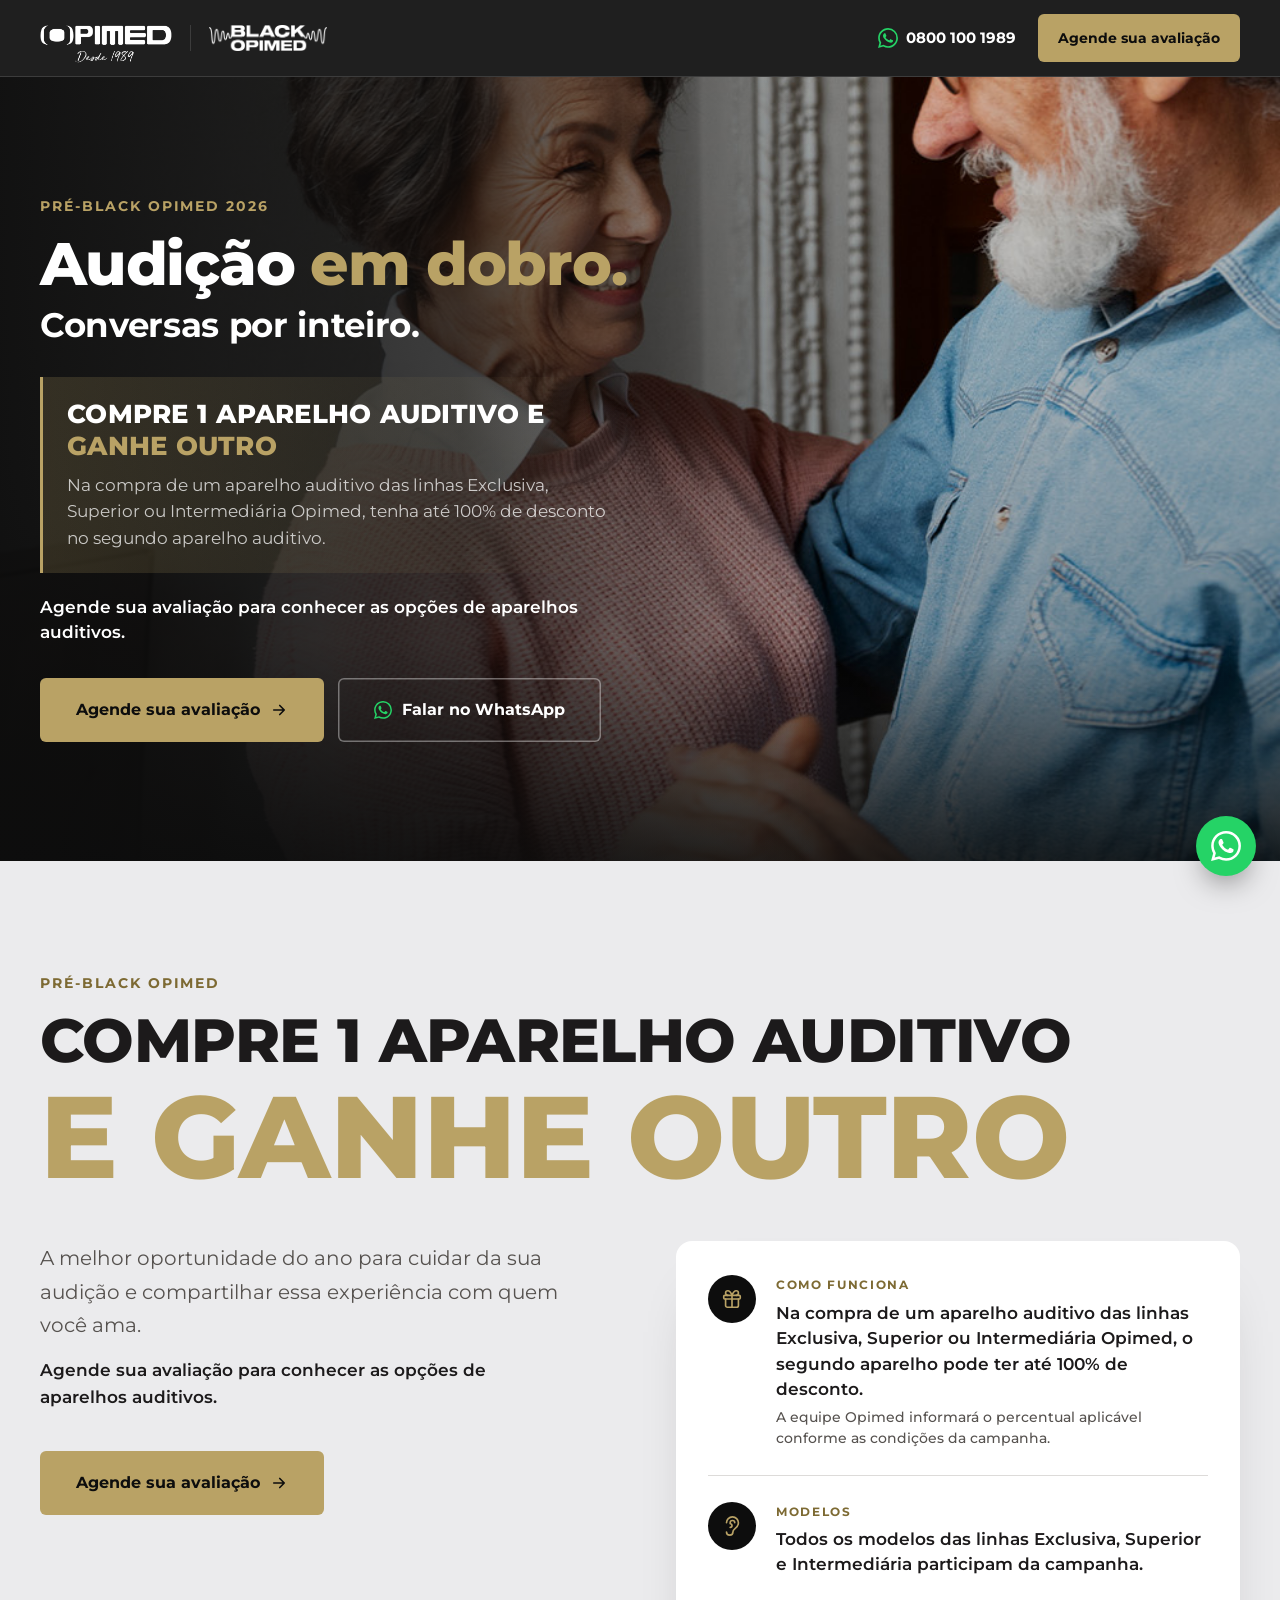
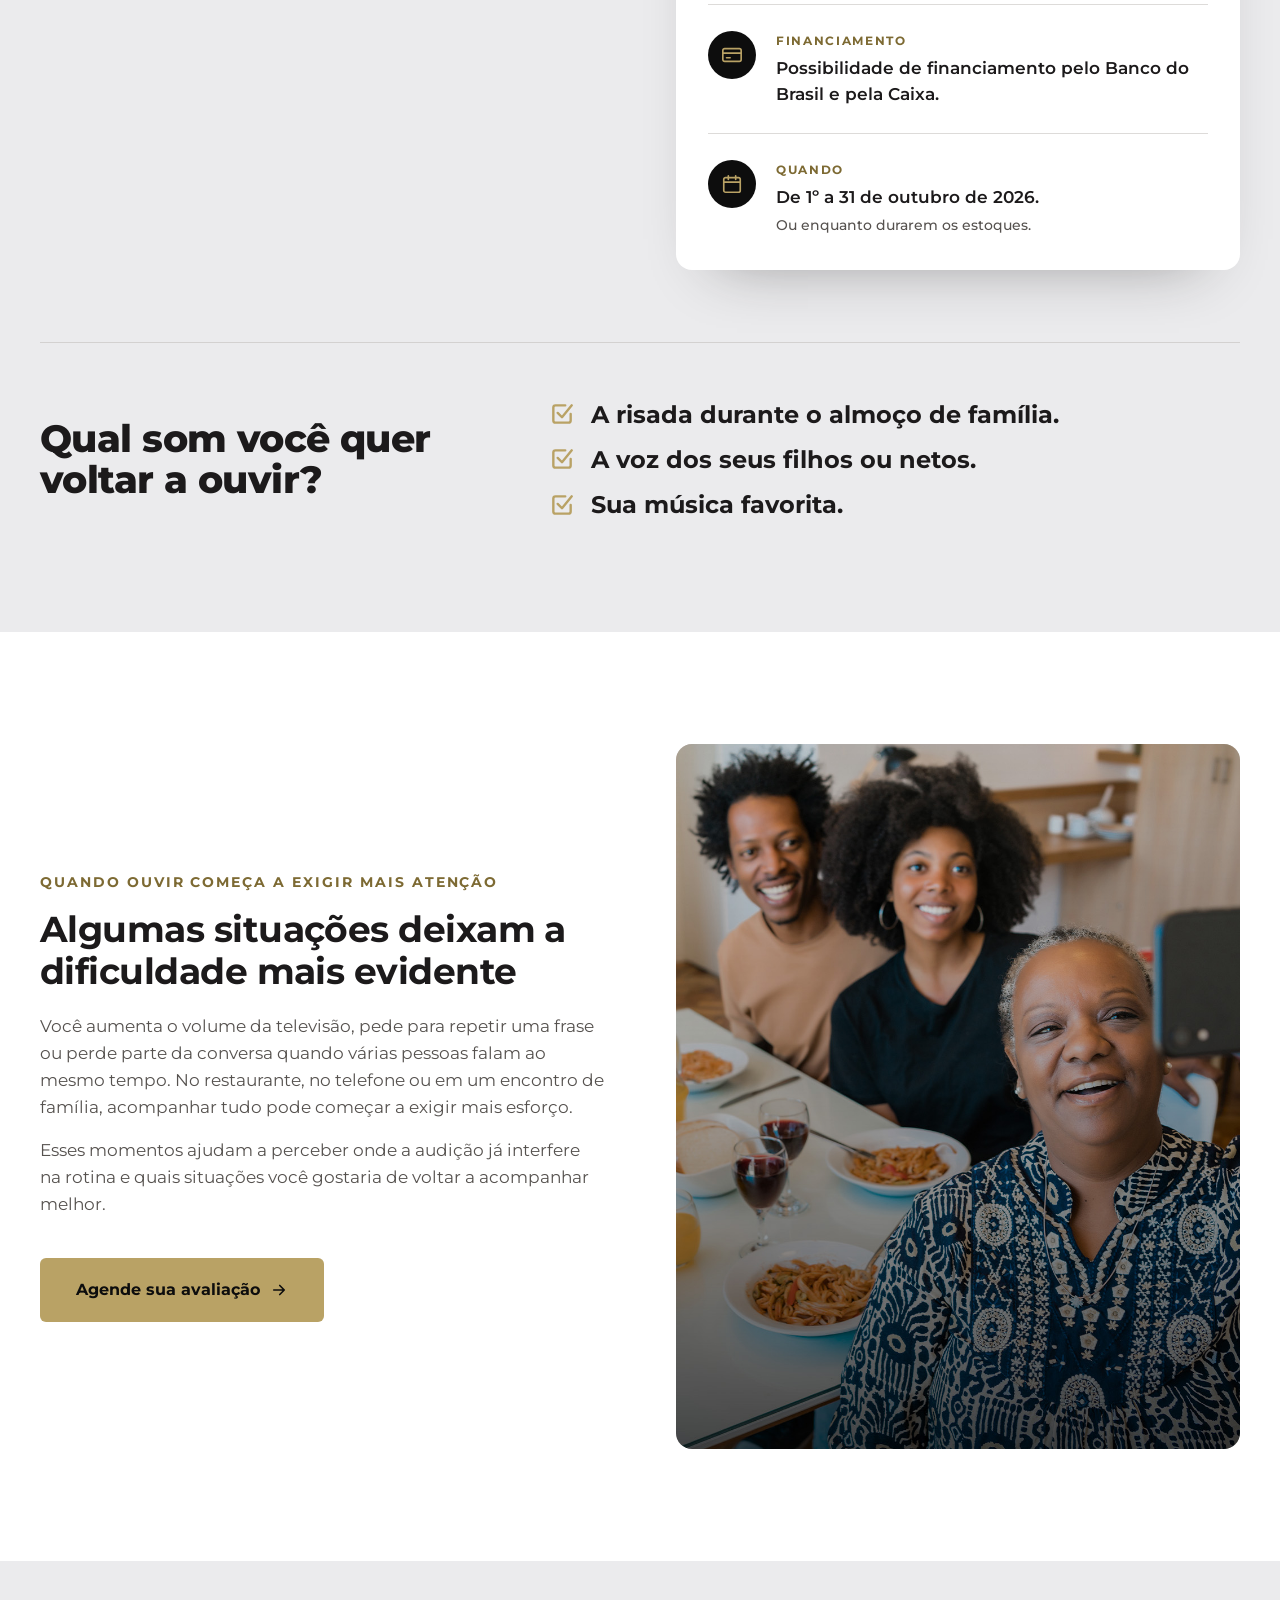
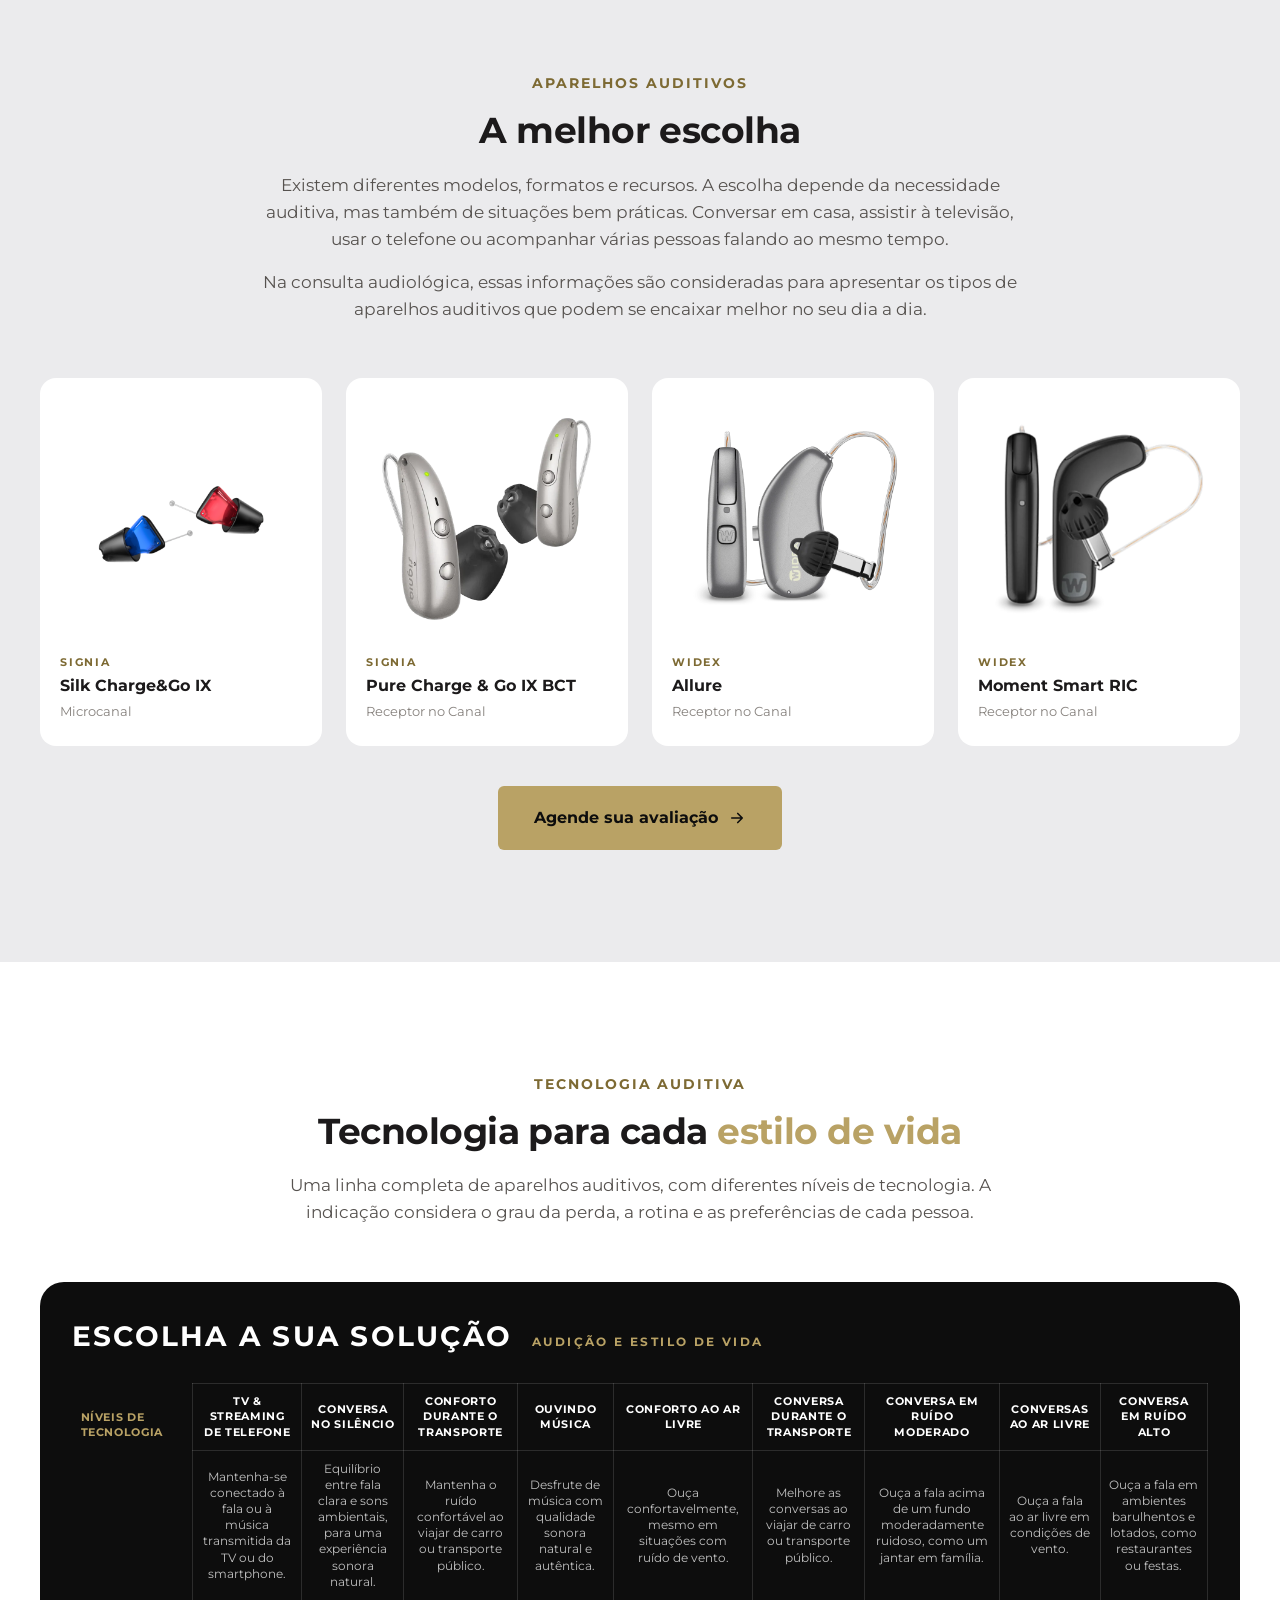
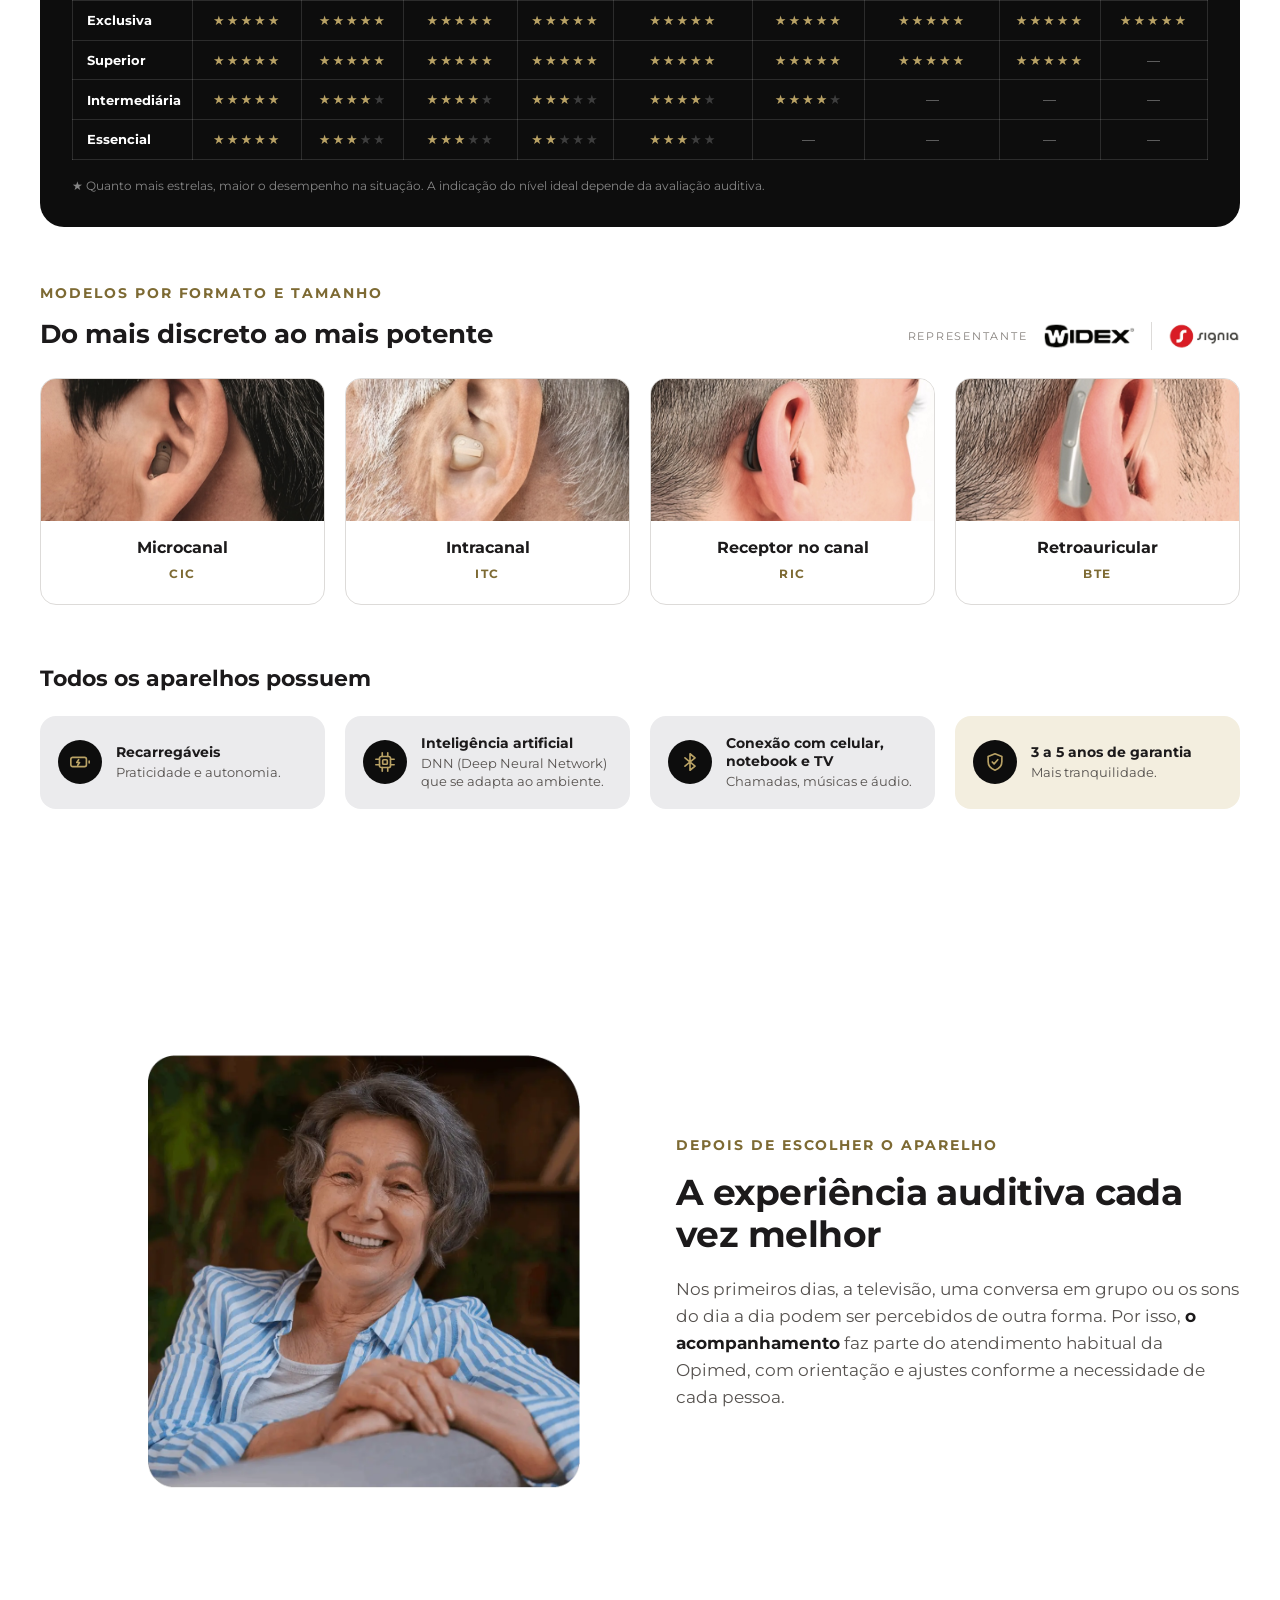
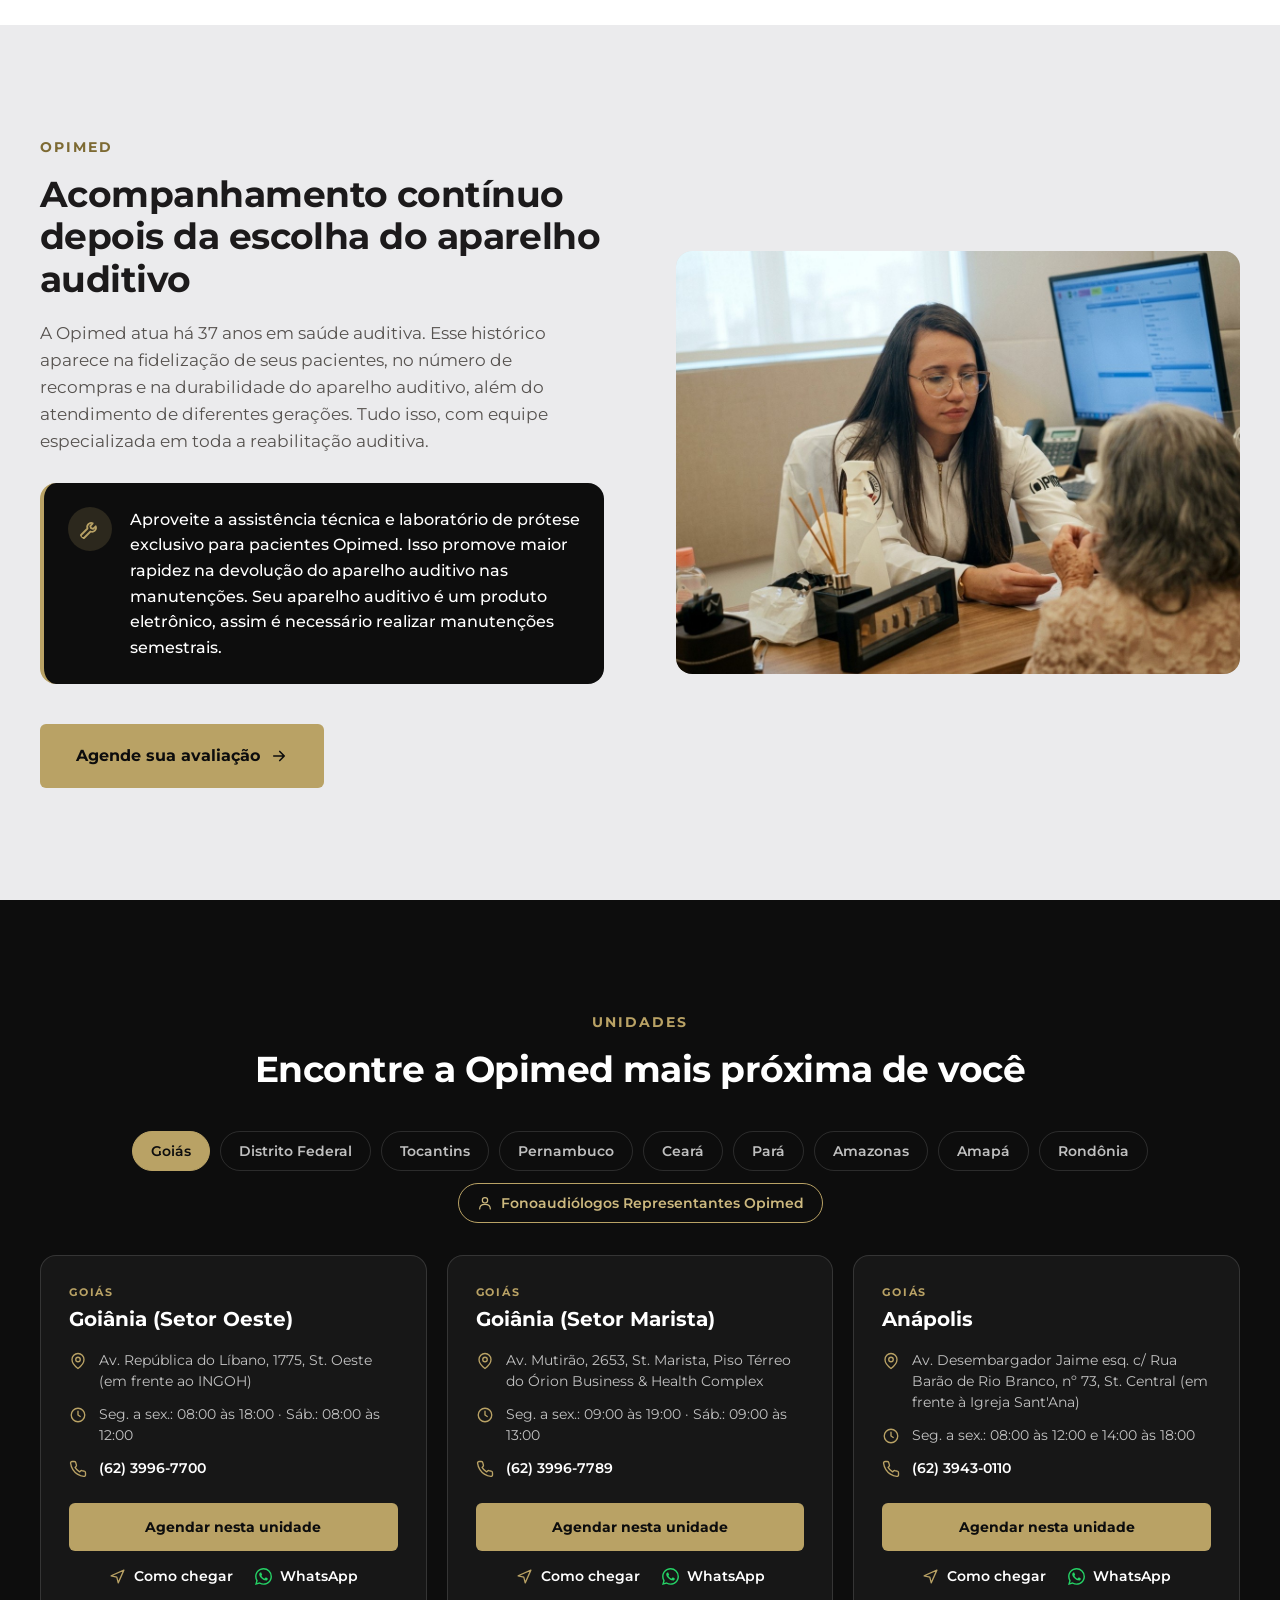
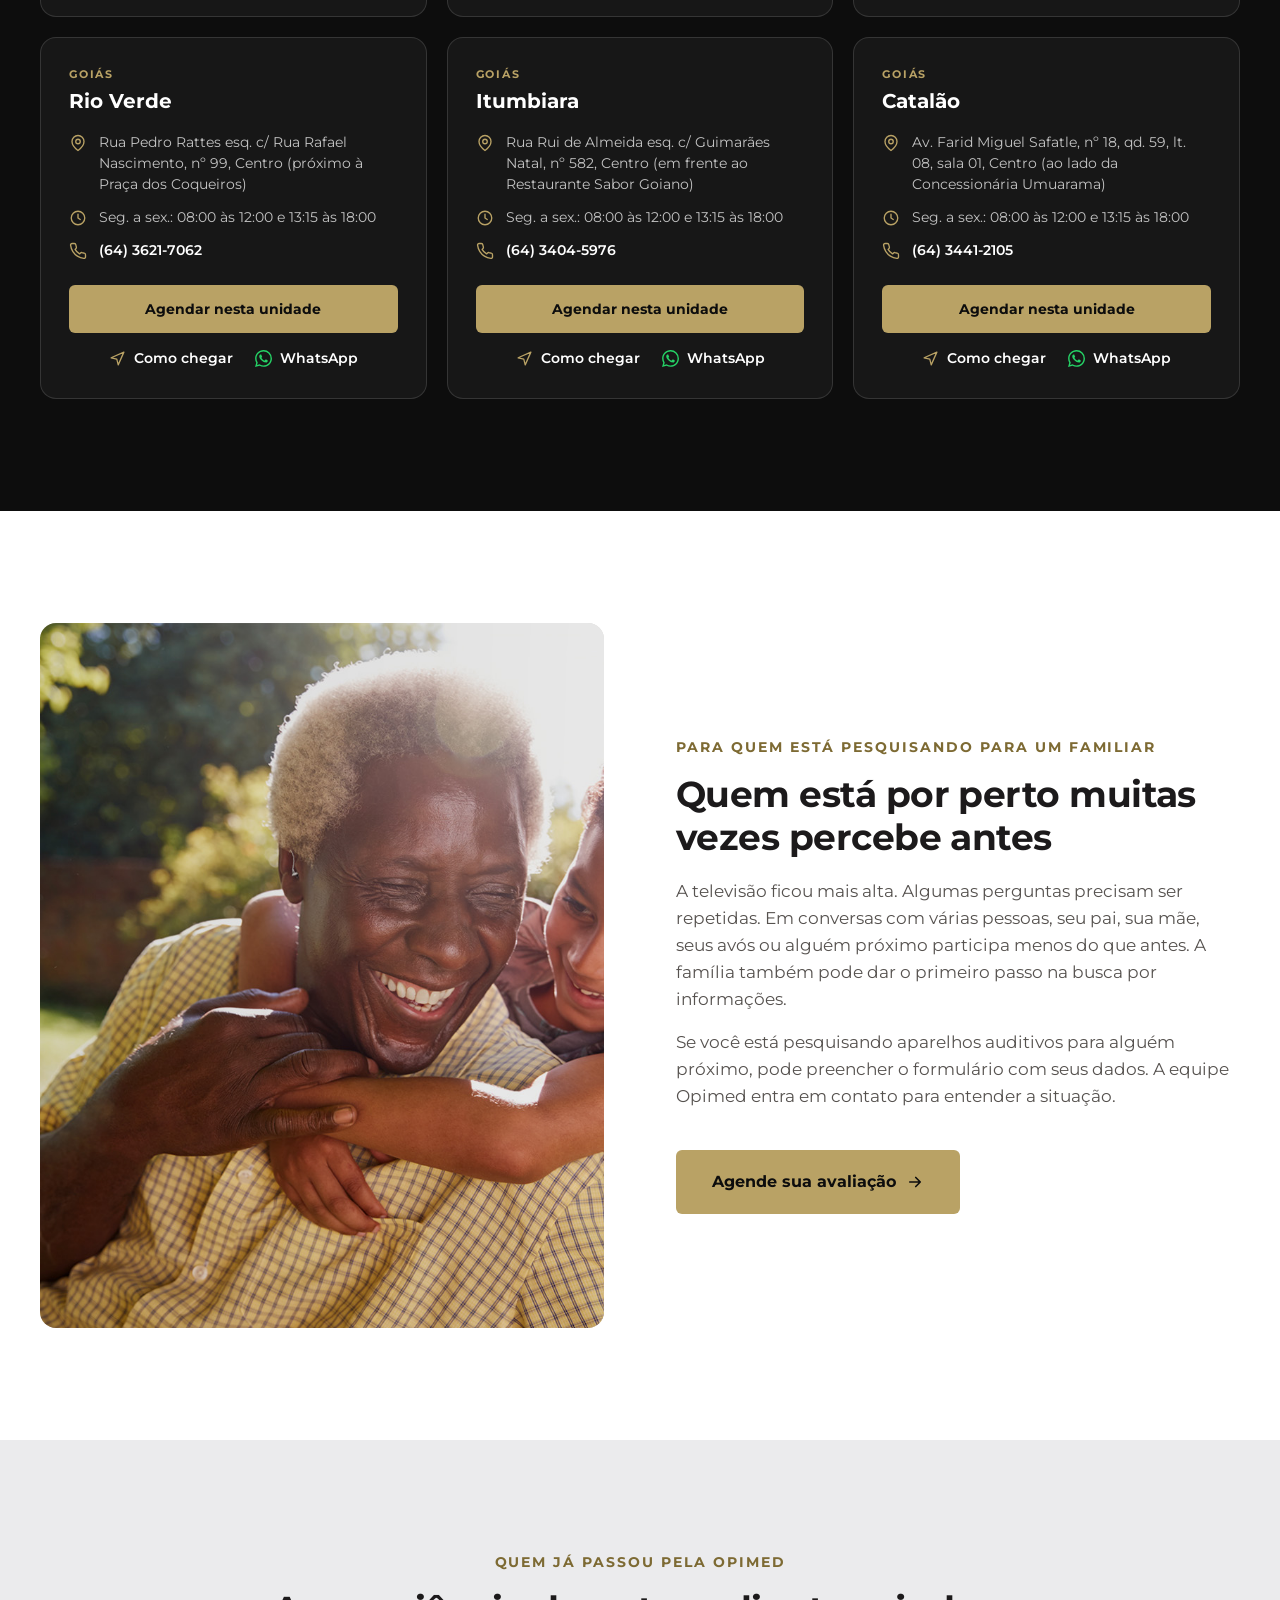
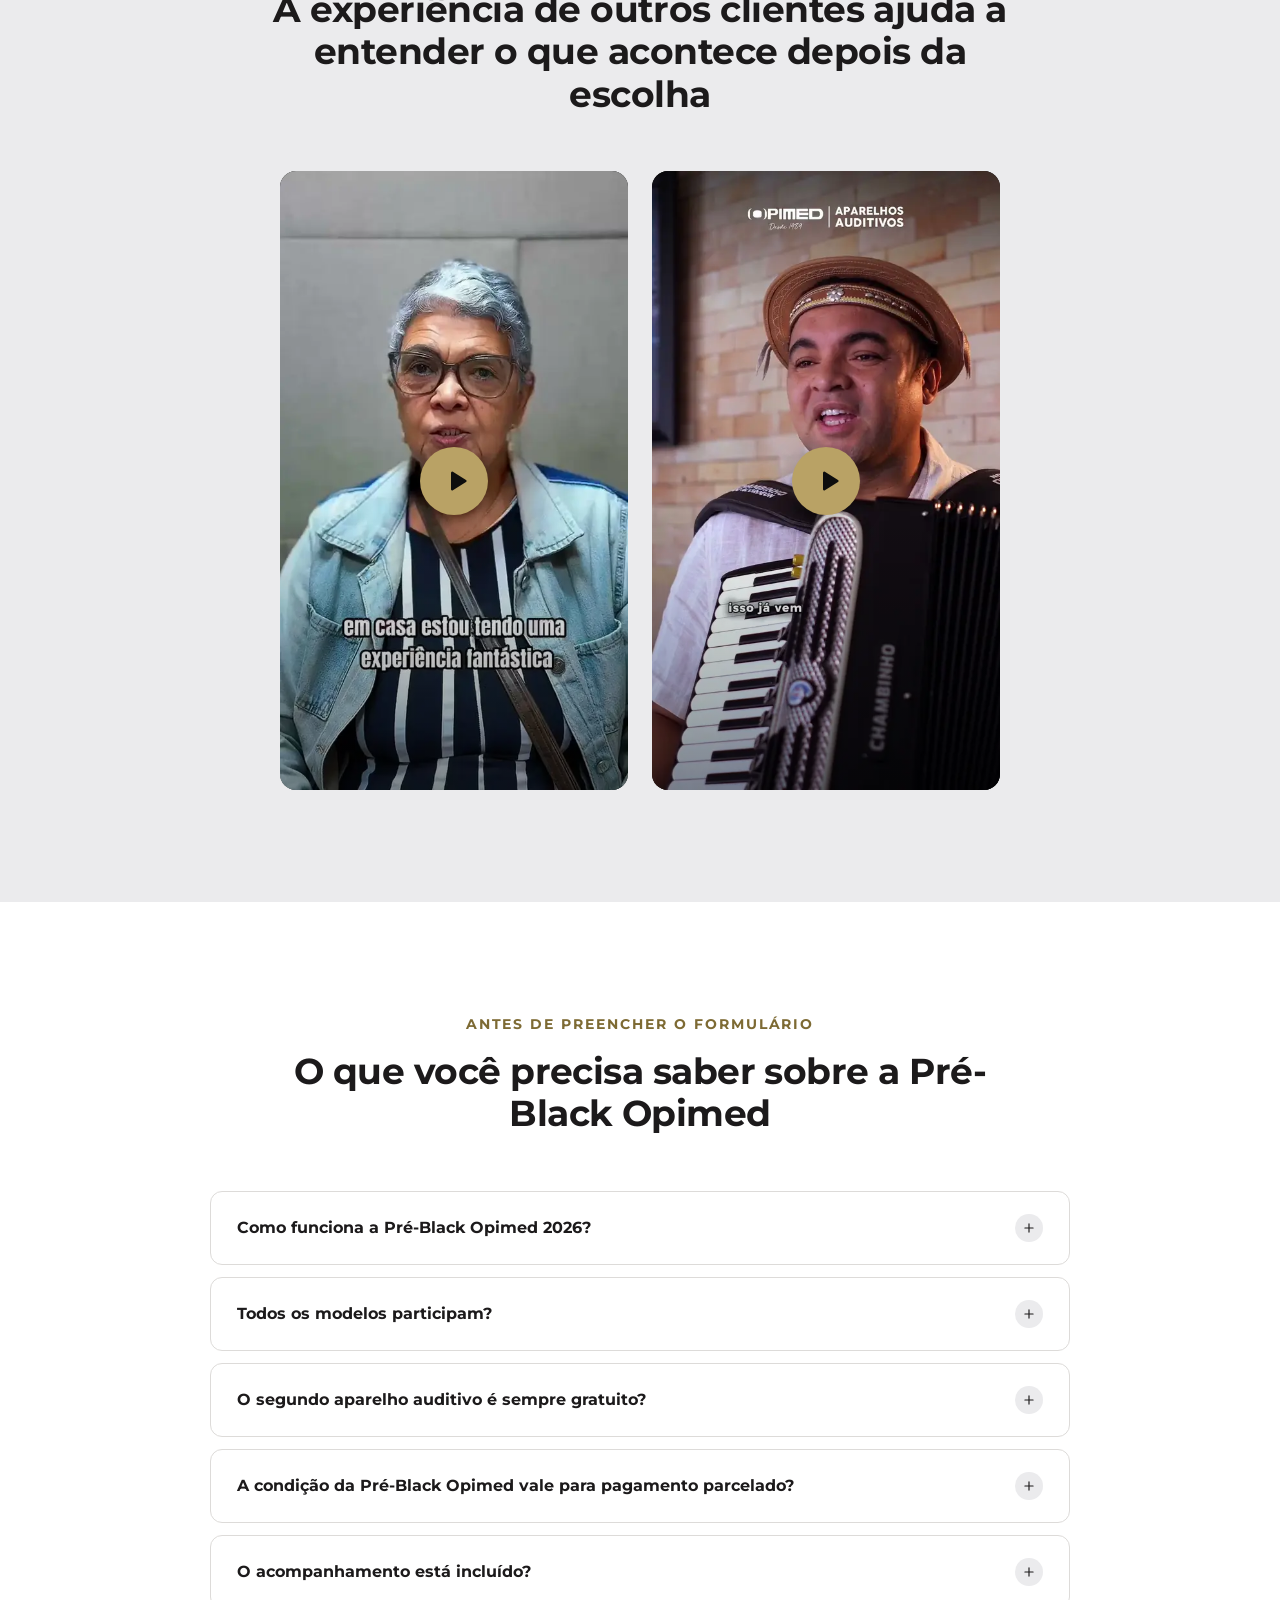
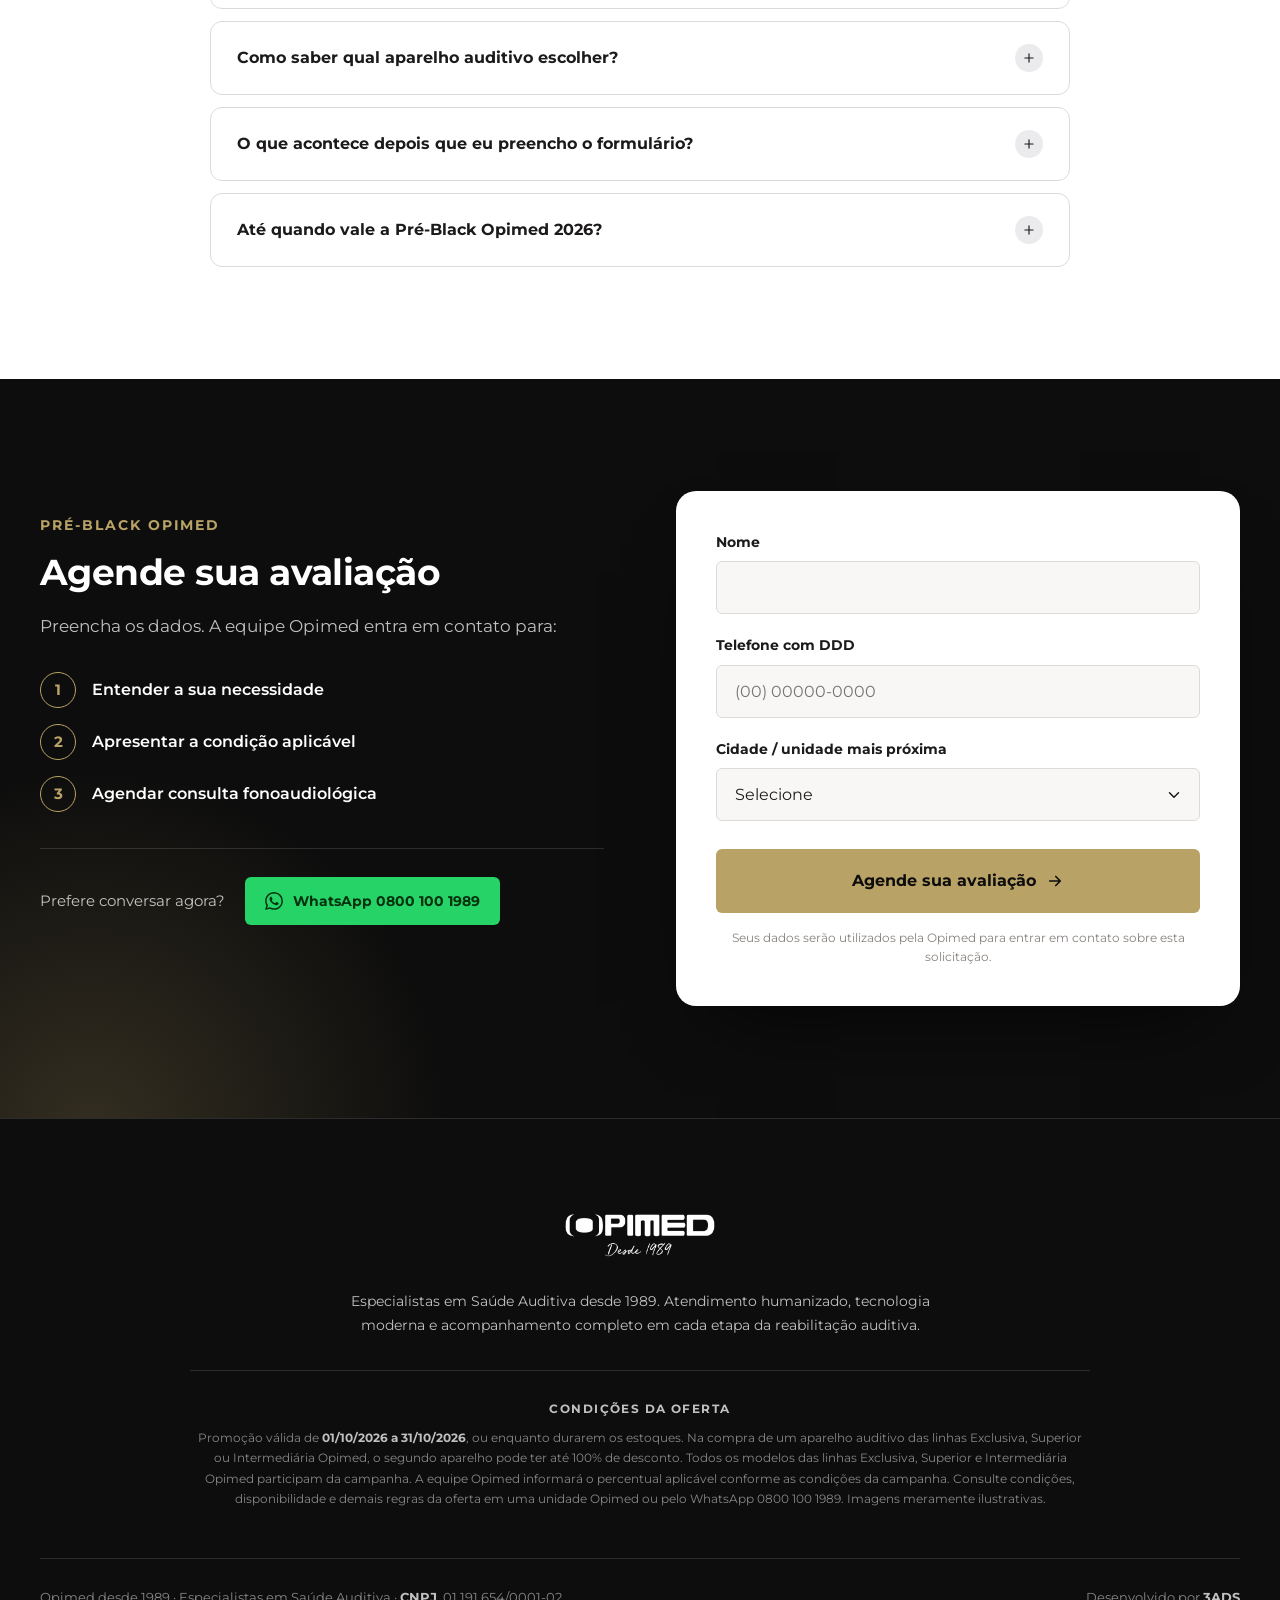
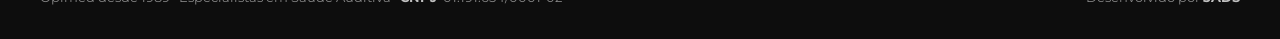
<file: index.html>
<!DOCTYPE html>
<html lang="pt-BR">
<head>
  <!-- Google Tag Manager -->
  <script>(function(w,d,s,l,i){w[l]=w[l]||[];w[l].push({'gtm.start':
  new Date().getTime(),event:'gtm.js'});var f=d.getElementsByTagName(s)[0],
  j=d.createElement(s),dl=l!='dataLayer'?'&l='+l:'';j.async=true;j.src=
  'https://www.googletagmanager.com/gtm.js?id='+i+dl;f.parentNode.insertBefore(j,f);
  })(window,document,'script','dataLayer','GTM-5MFFPHHB');</script>
  <!-- End Google Tag Manager -->
  <meta charset="UTF-8">
  <meta name="viewport" content="width=device-width, initial-scale=1, viewport-fit=cover">
  <title>Pré-Black Opimed 2026 | Até 100% de desconto no segundo aparelho</title>
  <meta name="description" content="Pré-Black Opimed 2026. Na compra de um aparelho auditivo das linhas Exclusiva, Superior ou Intermediária Opimed, tenha até 100% de desconto no segundo.">
  <link rel="icon" type="image/svg+xml" href="assets/favicon.svg">
  <meta name="theme-color" content="#0d0d0d">
  <link rel="canonical" href="https://black.opimed.com.br/">
  <meta name="robots" content="index, follow, max-image-preview:large">
  <meta property="og:type" content="website">
  <meta property="og:locale" content="pt_BR">
  <meta property="og:site_name" content="Opimed">
  <meta property="og:url" content="https://black.opimed.com.br/">
  <meta property="og:title" content="Pré-Black Opimed 2026 | Até 100% de desconto no segundo aparelho">
  <meta property="og:description" content="Na compra de um aparelho auditivo das linhas Exclusiva, Superior ou Intermediária Opimed, tenha até 100% de desconto no segundo.">
  <meta property="og:image" content="https://black.opimed.com.br/assets/01_desktop.jpg">
  <meta name="twitter:card" content="summary_large_image">
  <script type="application/ld+json">
{
  "@context": "https://schema.org",
  "@type": "FAQPage",
  "mainEntity": [
    {
      "@type": "Question",
      "name": "Como funciona a Pré-Black Opimed 2026?",
      "acceptedAnswer": {
        "@type": "Answer",
        "text": "Na compra de um aparelho auditivo das linhas Exclusiva, Superior ou Intermediária Opimed, o segundo aparelho pode ter até 100% de desconto. A equipe Opimed apresenta os modelos disponíveis e informa qual percentual de desconto se aplica à compra, conforme as condições da campanha."
      }
    },
    {
      "@type": "Question",
      "name": "Todos os modelos participam?",
      "acceptedAnswer": {
        "@type": "Answer",
        "text": "Sim. Já na compra de um modelo da Linha Essencial, o segundo aparelho pode ter outras faixas de desconto. Consulte a equipe Opimed."
      }
    },
    {
      "@type": "Question",
      "name": "O segundo aparelho auditivo é sempre gratuito?",
      "acceptedAnswer": {
        "@type": "Answer",
        "text": "Não. O percentual de desconto pode variar conforme a linha e a condição de pagamento escolhida."
      }
    },
    {
      "@type": "Question",
      "name": "A condição da Pré-Black Opimed vale para pagamento parcelado?",
      "acceptedAnswer": {
        "@type": "Answer",
        "text": "As condições variam conforme a forma de pagamento escolhida, podendo atingir até 100% de desconto no segundo aparelho."
      }
    },
    {
      "@type": "Question",
      "name": "O acompanhamento está incluído?",
      "acceptedAnswer": {
        "@type": "Answer",
        "text": "O acompanhamento faz parte do atendimento habitual da Opimed."
      }
    },
    {
      "@type": "Question",
      "name": "Como saber qual aparelho auditivo escolher?",
      "acceptedAnswer": {
        "@type": "Answer",
        "text": "A escolha depende da necessidade auditiva e da rotina de cada pessoa. Durante o atendimento, a equipe Opimed orienta sobre as opções adequadas para o seu caso."
      }
    },
    {
      "@type": "Question",
      "name": "O que acontece depois que eu preencho o formulário?",
      "acceptedAnswer": {
        "@type": "Answer",
        "text": "A equipe Opimed entra em contato para entender a sua necessidade (por telefone ou WhatsApp), agenda o atendimento e apresenta a opção adequada para o seu caso."
      }
    },
    {
      "@type": "Question",
      "name": "Até quando vale a Pré-Black Opimed 2026?",
      "acceptedAnswer": {
        "@type": "Answer",
        "text": "De 01/10/2026 a 31/10/2026 ou enquanto durarem os estoques."
      }
    }
  ]
}
  </script>
  <link rel="preconnect" href="https://fonts.googleapis.com">
  <link rel="preconnect" href="https://fonts.gstatic.com" crossorigin>
  <link href="https://fonts.googleapis.com/css2?family=Montserrat:wght@400;500;600;700;800&display=swap" rel="stylesheet">
  <link rel="stylesheet" href="styles.css">
</head>
<body>
  <!-- Google Tag Manager (noscript) -->
  <noscript><iframe src="https://www.googletagmanager.com/ns.html?id=GTM-5MFFPHHB"
  height="0" width="0" style="display:none;visibility:hidden"></iframe></noscript>
  <!-- End Google Tag Manager (noscript) -->

  <!-- SVG sprite -->
  <svg width="0" height="0" style="position:absolute" aria-hidden="true">
    <symbol id="i-arrow" viewBox="0 0 24 24" fill="none" stroke="currentColor" stroke-width="2.2" stroke-linecap="round" stroke-linejoin="round"><path d="M5 12h14M13 6l6 6-6 6"/></symbol>
    <symbol id="i-check" viewBox="0 0 24 24" fill="none" stroke="currentColor" stroke-width="2" stroke-linecap="round" stroke-linejoin="round"><circle cx="12" cy="12" r="10"/><path d="m8 12 3 3 5-6"/></symbol>
    <symbol id="i-checkbox" viewBox="0 0 24 24" fill="none" stroke="currentColor" stroke-width="2.2" stroke-linecap="round" stroke-linejoin="round"><path d="M20 12v6a2 2 0 0 1-2 2H6a2 2 0 0 1-2-2V6a2 2 0 0 1 2-2h9"/><path d="m8 11 4 4 9-11"/></symbol>
    <symbol id="i-gift" viewBox="0 0 24 24" fill="none" stroke="currentColor" stroke-width="1.8" stroke-linecap="round" stroke-linejoin="round"><rect x="3" y="8" width="18" height="4" rx="1"/><path d="M12 8v13M19 12v7a2 2 0 0 1-2 2H7a2 2 0 0 1-2-2v-7M7.5 8a2.5 2.5 0 0 1 0-5C10 3 12 8 12 8s2-5 4.5-5a2.5 2.5 0 0 1 0 5"/></symbol>
    <symbol id="i-calendar" viewBox="0 0 24 24" fill="none" stroke="currentColor" stroke-width="1.8" stroke-linecap="round" stroke-linejoin="round"><rect x="3" y="5" width="18" height="16" rx="2"/><path d="M16 3v4M8 3v4M3 10h18"/></symbol>
    <symbol id="i-ear" viewBox="0 0 24 24" fill="none" stroke="currentColor" stroke-width="1.8" stroke-linecap="round" stroke-linejoin="round"><path d="M6 8.5a6.5 6.5 0 1 1 13 0c0 6-6 6-6 10a3.5 3.5 0 1 1-7 0"/><path d="M15 8.5a2.5 2.5 0 0 0-5 0v1a2 2 0 1 1 0 4"/></symbol>
    <symbol id="i-card" viewBox="0 0 24 24" fill="none" stroke="currentColor" stroke-width="1.8" stroke-linecap="round" stroke-linejoin="round"><rect x="2" y="5" width="20" height="14" rx="2"/><path d="M2 10h20M6 15h4"/></symbol>
    <symbol id="i-tool" viewBox="0 0 24 24" fill="none" stroke="currentColor" stroke-width="1.8" stroke-linecap="round" stroke-linejoin="round"><path d="M14.7 6.3a4 4 0 0 0-5.2 5.2L3 18v3h3l6.500-6.500a4 4 0 0 0 5.200-5.200l-2.600 2.600-2.100-.700-.700-2.100 2.400-2.800Z"/></symbol>
    <symbol id="i-user" viewBox="0 0 24 24" fill="none" stroke="currentColor" stroke-width="1.8" stroke-linecap="round"><circle cx="12" cy="8" r="4"/><path d="M4 21c0-4.4 3.600-7 8-7s8 2.600 8 7"/></symbol>
    <symbol id="i-building" viewBox="0 0 24 24" fill="none" stroke="currentColor" stroke-width="1.8" stroke-linecap="round" stroke-linejoin="round"><rect x="4" y="3" width="16" height="18" rx="1.5"/><path d="M9 21v-4h6v4M8.500 7.500h1M14.500 7.500h1M8.500 11.500h1M14.500 11.500h1"/></symbol>
    <symbol id="i-pin" viewBox="0 0 24 24" fill="none" stroke="currentColor" stroke-width="1.8" stroke-linecap="round" stroke-linejoin="round"><path d="M20 10c0 6-8 12-8 12s-8-6-8-12a8 8 0 0 1 16 0Z"/><circle cx="12" cy="10" r="3"/></symbol>
    <symbol id="i-clock" viewBox="0 0 24 24" fill="none" stroke="currentColor" stroke-width="1.8" stroke-linecap="round" stroke-linejoin="round"><circle cx="12" cy="12" r="9"/><path d="M12 7v5l3 2"/></symbol>
    <symbol id="i-phone" viewBox="0 0 24 24" fill="none" stroke="currentColor" stroke-width="1.8" stroke-linecap="round" stroke-linejoin="round"><path d="M22 16.9v3a2 2 0 0 1-2.2 2 19.8 19.8 0 0 1-8.6-3.1 19.5 19.5 0 0 1-6-6A19.8 19.8 0 0 1 2.1 4.2 2 2 0 0 1 4.1 2h3a2 2 0 0 1 2 1.7c.1 1 .4 1.9.7 2.8a2 2 0 0 1-.5 2.1L8.1 9.9a16 16 0 0 0 6 6l1.3-1.3a2 2 0 0 1 2.1-.4c.9.3 1.8.6 2.8.7a2 2 0 0 1 1.7 2Z"/></symbol>
    <symbol id="i-route" viewBox="0 0 24 24" fill="none" stroke="currentColor" stroke-width="1.8" stroke-linecap="round" stroke-linejoin="round"><path d="m3 11 18-8-8 18-2-8-8-2Z"/></symbol>
    <symbol id="i-image" viewBox="0 0 24 24" fill="none" stroke="currentColor" stroke-width="1.6" stroke-linecap="round" stroke-linejoin="round"><rect x="3" y="4" width="18" height="16" rx="2"/><circle cx="9" cy="10" r="2"/><path d="m21 16-5-5-9 9"/></symbol>
    <symbol id="i-battery" viewBox="0 0 24 24" fill="none" stroke="currentColor" stroke-width="1.8" stroke-linecap="round" stroke-linejoin="round"><rect x="2" y="7" width="17" height="10" rx="2"/><path d="M22 11v2M10.5 9.500 8.500 12.500h3l-2 3"/></symbol>
    <symbol id="i-chip" viewBox="0 0 24 24" fill="none" stroke="currentColor" stroke-width="1.8" stroke-linecap="round" stroke-linejoin="round"><rect x="6" y="6" width="12" height="12" rx="2"/><rect x="9.500" y="9.500" width="5" height="5" rx="1"/><path d="M9 2v4M15 2v4M9 18v4M15 18v4M2 9h4M2 15h4M18 9h4M18 15h4"/></symbol>
    <symbol id="i-bluetooth" viewBox="0 0 24 24" fill="none" stroke="currentColor" stroke-width="1.8" stroke-linecap="round" stroke-linejoin="round"><path d="m6.500 7.500 11 9-5.500 4.500V3l5.500 4.500-11 9"/></symbol>
    <symbol id="i-shield" viewBox="0 0 24 24" fill="none" stroke="currentColor" stroke-width="1.8" stroke-linecap="round" stroke-linejoin="round"><path d="M12 3 4.500 6v5.500c0 4.500 3.200 8 7.500 9.500 4.300-1.500 7.500-5 7.500-9.500V6L12 3Z"/><path d="m9 12 2 2 4-4.500"/></symbol>
    <symbol id="i-play" viewBox="0 0 24 24" fill="currentColor"><path d="M8 5.5v13a1 1 0 0 0 1.5.86l10.5-6.5a1 1 0 0 0 0-1.72L9.5 4.64A1 1 0 0 0 8 5.5Z"/></symbol>
    <symbol id="i-whats" viewBox="0 0 24 24" fill="currentColor"><path d="M17.472 14.382c-.297-.149-1.758-.867-2.030-.967-.273-.099-.471-.148-.670.150-.197.297-.767.966-.940 1.164-.173.199-.347.223-.644.075-.297-.150-1.255-.463-2.390-1.475-.883-.788-1.480-1.761-1.653-2.059-.173-.297-.018-.458.130-.606.134-.133.298-.347.446-.520.149-.174.198-.298.298-.497.099-.198.050-.371-.025-.520-.075-.149-.669-1.612-.916-2.207-.242-.579-.487-.500-.669-.510-.173-.008-.371-.010-.570-.010-.198 0-.520.074-.792.372-.272.297-1.040 1.016-1.040 2.479 0 1.462 1.065 2.875 1.213 3.074.149.198 2.096 3.200 5.077 4.487.709.306 1.262.489 1.694.625.712.227 1.360.195 1.871.118.571-.085 1.758-.719 2.006-1.413.248-.694.248-1.289.173-1.413-.074-.124-.272-.198-.570-.347m-5.421 7.403h-.004a9.870 9.870 0 0 1-5.031-1.378l-.361-.214-3.741.982.998-3.648-.235-.374a9.860 9.860 0 0 1-1.510-5.260c.001-5.450 4.436-9.884 9.888-9.884 2.640 0 5.122 1.030 6.988 2.898a9.825 9.825 0 0 1 2.893 6.994c-.003 5.450-4.437 9.884-9.885 9.884m8.413-18.297A11.815 11.815 0 0 0 12.050 0C5.495 0 .160 5.335.157 11.892c0 2.096.547 4.142 1.588 5.945L.057 24l6.305-1.654a11.882 11.882 0 0 0 5.683 1.448h.005c6.554 0 11.890-5.335 11.893-11.893a11.821 11.821 0 0 0-3.480-8.413Z"/></symbol>
  </svg>

  <!-- ================= FAIXA DA FASE DA CAMPANHA (texto muda por data, ver script.js) ================= -->
  <div class="phasebar" id="phaseBar" hidden>
    <span id="phaseText"></span>
    <span class="phasebar__count" id="phaseCount"></span>
    <a href="#formulario">Agende sua avaliação</a>
  </div>

  <!-- ================= HEADER ================= -->
  <header class="header">
    <div class="container header__inner">
      <a href="#topo" class="header__brand" aria-label="Opimed">
        <img src="assets/logo-opimed.webp" alt="Opimed desde 1989" class="logo" width="132" height="66">
        <img src="assets/selo-black-opimed.png" alt="Black Opimed" class="header__badge" width="1000" height="212">
      </a>
      <div class="header__actions">
        <a class="header__wa js-wa" href="https://tintim.link/whatsapp/7c349cb9-c7e6-42a9-8469-b6271b6bdefa/3618e89b-fe36-4488-b7c2-d60239f6378a" target="_blank" rel="noopener" aria-label="WhatsApp 0800 100 1989">
          <svg aria-hidden="true"><use href="#i-whats"/></svg><span>0800 100 1989</span>
        </a>
        <a href="#formulario" class="btn btn--sm">Agende sua avaliação</a>
      </div>
    </div>
  </header>

  <main id="topo">

    <!-- ================= HERO ================= -->
    <section class="hero">
      <picture class="hero__media">
        <source media="(max-width: 900px)" srcset="assets/01_mobile.jpg">
        <img src="assets/01_desktop.jpg" alt="Casal de idosos dançando e sorrindo em casa" width="1920" height="1002" fetchpriority="high">
      </picture>
      <div class="container hero__content">
        <div class="hero__copy">
          <span class="kicker">PRÉ-BLACK OPIMED 2026</span>
          <h1 class="h1">Audição <span class="gold">em dobro.</span> <span class="hero__sub">Conversas por inteiro.</span></h1>

          <div class="hero__offer">
            <h2 class="hero__offer-title">Compre 1 aparelho auditivo e <span class="gold">ganhe outro</span></h2>
            <p class="hero__offer-text">Na compra de um aparelho auditivo das linhas Exclusiva, Superior ou Intermediária Opimed, tenha até 100% de desconto no segundo aparelho auditivo.</p>
          </div>

          <p class="hero__invite">Agende sua avaliação para conhecer as opções de aparelhos auditivos.</p>

          <div class="cta-row">
            <a href="#formulario" class="btn">Agende sua avaliação <svg class="arrow" aria-hidden="true"><use href="#i-arrow"/></svg></a>
            <a href="https://tintim.link/whatsapp/7c349cb9-c7e6-42a9-8469-b6271b6bdefa/3618e89b-fe36-4488-b7c2-d60239f6378a" class="btn btn--ghost js-wa" target="_blank" rel="noopener"><svg aria-hidden="true"><use href="#i-whats"/></svg> Falar no WhatsApp</a>
          </div>

        </div>
      </div>
    </section>

    <!-- ================= OFERTA: COMO FUNCIONA (painel claro do KV) ================= -->
    <section class="section section--surface" id="oferta">
      <div class="container">
        <div class="offer__head reveal">
          <span class="kicker">Pré-Black Opimed</span>
          <h2 class="offer__title">Compre 1 aparelho auditivo <span>e ganhe outro</span></h2>
        </div>
        <div class="split offer__split">
          <div class="reveal">
            <p class="body offer__lead">A melhor oportunidade do ano para cuidar da sua audição e compartilhar essa experiência com quem você ama.</p>
            <p class="body offer__lead">Agende sua avaliação para conhecer as opções de aparelhos auditivos.</p>
            <div class="cta-row">
              <a href="#formulario" class="btn">Agende sua avaliação <svg class="arrow" aria-hidden="true"><use href="#i-arrow"/></svg></a>
            </div>
          </div>

          <div class="facts reveal">
            <div class="fact">
              <span class="fact__icon"><svg aria-hidden="true"><use href="#i-gift"/></svg></span>
              <div>
                <p class="fact__label">Como funciona</p>
                <p class="fact__text">Na compra de um aparelho auditivo das linhas Exclusiva, Superior ou Intermediária Opimed, o segundo aparelho pode ter até 100% de desconto.<small>A equipe Opimed informará o percentual aplicável conforme as condições da campanha.</small></p>
              </div>
            </div>
            <div class="fact">
              <span class="fact__icon"><svg aria-hidden="true"><use href="#i-ear"/></svg></span>
              <div>
                <p class="fact__label">Modelos</p>
                <p class="fact__text">Todos os modelos das linhas Exclusiva, Superior e Intermediária participam da campanha.</p>
              </div>
            </div>
            <div class="fact">
              <span class="fact__icon"><svg aria-hidden="true"><use href="#i-card"/></svg></span>
              <div>
                <p class="fact__label">Financiamento</p>
                <p class="fact__text">Possibilidade de financiamento pelo Banco do Brasil e pela Caixa.</p>
              </div>
            </div>
            <div class="fact">
              <span class="fact__icon"><svg aria-hidden="true"><use href="#i-calendar"/></svg></span>
              <div>
                <p class="fact__label">Quando</p>
                <p class="fact__text">De 1º a 31 de outubro de 2026.<small>Ou enquanto durarem os estoques.</small></p>
              </div>
            </div>
          </div>
        </div>

        <div class="sounds reveal">
          <p class="sounds__q">Qual som você quer voltar a ouvir?</p>
          <ul class="sounds__list">
            <li><svg aria-hidden="true"><use href="#i-checkbox"/></svg>A risada durante o almoço de família.</li>
            <li><svg aria-hidden="true"><use href="#i-checkbox"/></svg>A voz dos seus filhos ou netos.</li>
            <li><svg aria-hidden="true"><use href="#i-checkbox"/></svg>Sua música favorita.</li>
          </ul>
        </div>
      </div>
    </section>

    <!-- ================= SITUAÇÕES ================= -->
    <section class="section">
      <div class="container split">
        <div class="reveal">
          <span class="kicker">Quando ouvir começa a exigir mais atenção</span>
          <h2 class="h2">Algumas situações deixam a dificuldade mais evidente</h2>
          <p class="body">Você aumenta o volume da televisão, pede para repetir uma frase ou perde parte da conversa quando várias pessoas falam ao mesmo tempo. No restaurante, no telefone ou em um encontro de família, acompanhar tudo pode começar a exigir mais esforço.</p>
          <p class="body">Esses momentos ajudam a perceber onde a audição já interfere na rotina e quais situações você gostaria de voltar a acompanhar melhor.</p>
          <div class="cta-row">
            <a href="#formulario" class="btn">Agende sua avaliação <svg class="arrow" aria-hidden="true"><use href="#i-arrow"/></svg></a>
          </div>
        </div>
        <div class="split__media reveal">
          <picture class="photo">
            <source media="(max-width: 900px)" srcset="assets/03_mobile.jpg">
            <img src="assets/03_desktop.jpg" alt="Família reunida à mesa fazendo uma selfie" loading="lazy" style="object-position: 72% center">
          </picture>
        </div>
      </div>
    </section>

    <!-- ================= APARELHOS AUDITIVOS ================= -->
    <section class="section section--surface">
      <div class="container">
        <div class="section__head section__head--center reveal">
          <span class="kicker">Aparelhos auditivos</span>
          <h2 class="h2">A melhor escolha</h2>
          <p class="body">Existem diferentes modelos, formatos e recursos. A escolha depende da necessidade auditiva, mas também de situações bem práticas. Conversar em casa, assistir à televisão, usar o telefone ou acompanhar várias pessoas falando ao mesmo tempo.</p>
          <p class="body">Na consulta audiológica, essas informações são consideradas para apresentar os tipos de aparelhos auditivos que podem se encaixar melhor no seu dia a dia.</p>
        </div>

        <!-- Modelos Signia e Widex (fotos e nomes do site da Opimed). -->
        <div class="models reveal">
          <article class="model">
            <div class="model__img"><img src="assets/ap-signia-silk.png" alt="Aparelho auditivo Signia Silk Charge&amp;Go IX" loading="lazy" width="800" height="800"></div>
            <p class="model__brand">Signia</p>
            <h3 class="model__name">Silk Charge&amp;Go IX</h3>
            <p class="model__type">Microcanal</p>
          </article>
          <article class="model">
            <div class="model__img"><img src="assets/ap-signia-pure.webp" alt="Aparelho auditivo Signia Pure Charge &amp; Go IX BCT" loading="lazy" width="800" height="800"></div>
            <p class="model__brand">Signia</p>
            <h3 class="model__name">Pure Charge &amp; Go IX BCT</h3>
            <p class="model__type">Receptor no Canal</p>
          </article>
          <article class="model">
            <div class="model__img"><img src="assets/ap-widex-allure.webp" alt="Aparelho auditivo Widex Allure" loading="lazy" width="800" height="800"></div>
            <p class="model__brand">Widex</p>
            <h3 class="model__name">Allure</h3>
            <p class="model__type">Receptor no Canal</p>
          </article>
          <article class="model">
            <div class="model__img"><img src="assets/ap-widex-smartric.webp" alt="Aparelho auditivo Widex Moment Smart RIC" loading="lazy" width="800" height="800"></div>
            <p class="model__brand">Widex</p>
            <h3 class="model__name">Moment Smart RIC</h3>
            <p class="model__type">Receptor no Canal</p>
          </article>
        </div>

        <div class="cta-row cta-row--center">
          <a href="#formulario" class="btn">Agende sua avaliação <svg class="arrow" aria-hidden="true"><use href="#i-arrow"/></svg></a>
        </div>
      </div>
    </section>

    <!-- ================= TECNOLOGIA E FORMATOS ================= -->
    <section class="section" id="tecnologia">
      <div class="container">
        <div class="section__head section__head--center reveal">
          <span class="kicker">Tecnologia auditiva</span>
          <h2 class="h2">Tecnologia para cada <span class="gold">estilo de vida</span></h2>
          <p class="body">Uma linha completa de aparelhos auditivos, com diferentes níveis de tecnologia. A indicação considera o grau da perda, a rotina e as preferências de cada pessoa.</p>
        </div>

        <div class="solution reveal">
          <div class="solution__head">
            <h3 class="solution__title">Escolha a sua solução</h3>
            <span class="solution__sub">Audição e estilo de vida</span>
          </div>
          <div class="solution__scroll" tabindex="0" role="region" aria-label="Níveis de tecnologia por situação de uso">
            <table class="solution__table">
              <thead>
                <tr><th scope="col" class="solution__levels">Níveis de tecnologia</th><th scope="col">TV &amp; streaming de telefone</th><th scope="col">Conversa no silêncio</th><th scope="col">Conforto durante o transporte</th><th scope="col">Ouvindo música</th><th scope="col">Conforto ao ar livre</th><th scope="col">Conversa durante o transporte</th><th scope="col">Conversa em ruído moderado</th><th scope="col">Conversas ao ar livre</th><th scope="col">Conversa em ruído alto</th></tr>
                <tr class="solution__desc"><td></td><td>Mantenha-se conectado à fala ou à música transmitida da TV ou do smartphone.</td><td>Equilíbrio entre fala clara e sons ambientais, para uma experiência sonora natural.</td><td>Mantenha o ruído confortável ao viajar de carro ou transporte público.</td><td>Desfrute de música com qualidade sonora natural e autêntica.</td><td>Ouça confortavelmente, mesmo em situações com ruído de vento.</td><td>Melhore as conversas ao viajar de carro ou transporte público.</td><td>Ouça a fala acima de um fundo moderadamente ruidoso, como um jantar em família.</td><td>Ouça a fala ao ar livre em condições de vento.</td><td>Ouça a fala em ambientes barulhentos e lotados, como restaurantes ou festas.</td></tr>
              </thead>
              <tbody><tr><th scope="row">Exclusiva</th><td><span class="rate" role="img" aria-label="5 de 5 estrelas">★★★★★</span></td><td><span class="rate" role="img" aria-label="5 de 5 estrelas">★★★★★</span></td><td><span class="rate" role="img" aria-label="5 de 5 estrelas">★★★★★</span></td><td><span class="rate" role="img" aria-label="5 de 5 estrelas">★★★★★</span></td><td><span class="rate" role="img" aria-label="5 de 5 estrelas">★★★★★</span></td><td><span class="rate" role="img" aria-label="5 de 5 estrelas">★★★★★</span></td><td><span class="rate" role="img" aria-label="5 de 5 estrelas">★★★★★</span></td><td><span class="rate" role="img" aria-label="5 de 5 estrelas">★★★★★</span></td><td><span class="rate" role="img" aria-label="5 de 5 estrelas">★★★★★</span></td></tr><tr><th scope="row">Superior</th><td><span class="rate" role="img" aria-label="5 de 5 estrelas">★★★★★</span></td><td><span class="rate" role="img" aria-label="5 de 5 estrelas">★★★★★</span></td><td><span class="rate" role="img" aria-label="5 de 5 estrelas">★★★★★</span></td><td><span class="rate" role="img" aria-label="5 de 5 estrelas">★★★★★</span></td><td><span class="rate" role="img" aria-label="5 de 5 estrelas">★★★★★</span></td><td><span class="rate" role="img" aria-label="5 de 5 estrelas">★★★★★</span></td><td><span class="rate" role="img" aria-label="5 de 5 estrelas">★★★★★</span></td><td><span class="rate" role="img" aria-label="5 de 5 estrelas">★★★★★</span></td><td><span class="rate rate--none" aria-label="Não indicado">—</span></td></tr><tr><th scope="row">Intermediária</th><td><span class="rate" role="img" aria-label="5 de 5 estrelas">★★★★★</span></td><td><span class="rate" role="img" aria-label="4 de 5 estrelas">★★★★<i>★</i></span></td><td><span class="rate" role="img" aria-label="4 de 5 estrelas">★★★★<i>★</i></span></td><td><span class="rate" role="img" aria-label="3 de 5 estrelas">★★★<i>★★</i></span></td><td><span class="rate" role="img" aria-label="4 de 5 estrelas">★★★★<i>★</i></span></td><td><span class="rate" role="img" aria-label="4 de 5 estrelas">★★★★<i>★</i></span></td><td><span class="rate rate--none" aria-label="Não indicado">—</span></td><td><span class="rate rate--none" aria-label="Não indicado">—</span></td><td><span class="rate rate--none" aria-label="Não indicado">—</span></td></tr><tr><th scope="row">Essencial</th><td><span class="rate" role="img" aria-label="5 de 5 estrelas">★★★★★</span></td><td><span class="rate" role="img" aria-label="3 de 5 estrelas">★★★<i>★★</i></span></td><td><span class="rate" role="img" aria-label="3 de 5 estrelas">★★★<i>★★</i></span></td><td><span class="rate" role="img" aria-label="2 de 5 estrelas">★★<i>★★★</i></span></td><td><span class="rate" role="img" aria-label="3 de 5 estrelas">★★★<i>★★</i></span></td><td><span class="rate rate--none" aria-label="Não indicado">—</span></td><td><span class="rate rate--none" aria-label="Não indicado">—</span></td><td><span class="rate rate--none" aria-label="Não indicado">—</span></td><td><span class="rate rate--none" aria-label="Não indicado">—</span></td></tr></tbody>
            </table>
          </div>
          <p class="solution__note">★ Quanto mais estrelas, maior o desempenho na situação. A indicação do nível ideal depende da avaliação auditiva.</p>
        </div>

        <div class="formats reveal">
          <div class="formats__head">
            <div>
              <span class="kicker">Modelos por formato e tamanho</span>
              <h3 class="formats__title">Do mais discreto ao mais potente</h3>
            </div>
            <p class="formats__brands">Representante
              <img src="assets/logo-widex.png" alt="Widex" width="405" height="124" loading="lazy">
              <span class="formats__sep" aria-hidden="true"></span>
              <img src="assets/logo-signia.png" alt="Signia" width="345" height="134" loading="lazy">
            </p>
          </div>
          <ul class="formats__grid">
            <li class="format"><img src="assets/formato-cic.jpg" alt="Aparelho auditivo microcanal na orelha" width="709" height="350" loading="lazy"><p class="format__name">Microcanal</p><p class="format__tag">CIC</p></li>
            <li class="format"><img src="assets/formato-itc.jpg" alt="Aparelho auditivo intracanal na orelha" width="706" height="350" loading="lazy"><p class="format__name">Intracanal</p><p class="format__tag">ITC</p></li>
            <li class="format"><img src="assets/formato-ric.jpg" alt="Aparelho auditivo receptor no canal na orelha" width="704" height="350" loading="lazy"><p class="format__name">Receptor no canal</p><p class="format__tag">RIC</p></li>
            <li class="format"><img src="assets/formato-bte.jpg" alt="Aparelho auditivo retroauricular na orelha" width="704" height="350" loading="lazy"><p class="format__name">Retroauricular</p><p class="format__tag">BTE</p></li>
          </ul>
        </div>

        <div class="perks-block reveal">
          <h3 class="perks-block__title">Todos os aparelhos possuem</h3>
          <ul class="perks">
            <li class="perk"><span class="perk__icon"><svg aria-hidden="true"><use href="#i-battery"/></svg></span><div><p class="perk__title">Recarregáveis</p><p class="perk__text">Praticidade e autonomia.</p></div></li>
            <li class="perk"><span class="perk__icon"><svg aria-hidden="true"><use href="#i-chip"/></svg></span><div><p class="perk__title">Inteligência artificial</p><p class="perk__text">DNN (Deep Neural Network) que se adapta ao ambiente.</p></div></li>
            <li class="perk"><span class="perk__icon"><svg aria-hidden="true"><use href="#i-bluetooth"/></svg></span><div><p class="perk__title">Conexão com celular, notebook e TV</p><p class="perk__text">Chamadas, músicas e áudio.</p></div></li>
            <li class="perk perk--hl"><span class="perk__icon"><svg aria-hidden="true"><use href="#i-shield"/></svg></span><div><p class="perk__title">3 a 5 anos de garantia</p><p class="perk__text">Mais tranquilidade.</p></div></li>
          </ul>
        </div>
      </div>
    </section>

    <!-- ================= ADAPTAÇÃO ================= -->
    <section class="section">
      <div class="container split split--reverse">
        <div class="reveal">
          <span class="kicker">Depois de escolher o aparelho</span>
          <h2 class="h2">A experiência auditiva cada vez melhor</h2>
          <p class="body">Nos primeiros dias, a televisão, uma conversa em grupo ou os sons do dia a dia podem ser percebidos de outra forma. Por isso, <strong>o acompanhamento</strong> faz parte do atendimento habitual da Opimed, com orientação e ajustes conforme a necessidade de cada pessoa.</p>
        </div>
        <div class="split__media reveal">
          <div class="adapt__img"><img src="assets/senhora.webp" alt="Senhora sorrindo sentada no sofá" loading="lazy" width="1080" height="1080"></div>
        </div>
      </div>
    </section>

    <!-- ================= OPIMED ================= -->
    <section class="section section--surface">
      <div class="container split">
        <div class="reveal">
          <span class="kicker">Opimed</span>
          <h2 class="h2">Acompanhamento contínuo depois da escolha do aparelho auditivo</h2>
          <p class="body">A Opimed atua há 37 anos em saúde auditiva. Esse histórico aparece na fidelização de seus pacientes, no número de recompras e na durabilidade do aparelho auditivo, além do atendimento de diferentes gerações. Tudo isso, com equipe especializada em toda a reabilitação auditiva.</p>
          <div class="callout">
            <svg aria-hidden="true"><use href="#i-tool"/></svg>
            <p>Aproveite a assistência técnica e laboratório de prótese exclusivo para pacientes Opimed. Isso promove maior rapidez na devolução do aparelho auditivo nas manutenções. Seu aparelho auditivo é um produto eletrônico, assim é necessário realizar manutenções semestrais.</p>
          </div>
          <div class="cta-row">
            <a href="#formulario" class="btn">Agende sua avaliação <svg class="arrow" aria-hidden="true"><use href="#i-arrow"/></svg></a>
          </div>
        </div>
        <div class="split__media reveal">
          <!-- Foto real de atendimento enviada pelo cliente -->
          <div class="photo photo--wide">
            <img src="assets/atendimento-opimed.jpg" alt="Fonoaudióloga da Opimed atendendo uma paciente" loading="lazy" width="1200" height="896" style="object-position: 45% 35%">
          </div>
        </div>
      </div>
    </section>

    <!-- ================= UNIDADES (cards gerados em script.js) ================= -->
    <section class="section section--dark" id="unidades">
      <div class="container">
        <div class="section__head section__head--center reveal">
          <span class="kicker">Unidades</span>
          <h2 class="h2">Encontre a Opimed mais próxima de você</h2>
        </div>
        <div class="units__chips" id="ufChips" role="group" aria-label="Escolha o estado"></div>
        <div class="units__more" id="partnerToggle"></div>
        <div class="partners" id="partnersBar" hidden>
          <div class="units__chips units__chips--sub" id="partnerChips" role="group" aria-label="Escolha o estado do fonoaudiólogo representante"></div>
        </div>
        <div class="units__grid" id="unitsGrid" aria-live="polite"></div>
      </div>
    </section>

    <!-- ================= FAMILIAR ================= -->
    <section class="section">
      <div class="container split split--reverse">
        <div class="reveal">
          <span class="kicker">Para quem está pesquisando para um familiar</span>
          <h2 class="h2">Quem está por perto muitas vezes percebe antes</h2>
          <p class="body">A televisão ficou mais alta. Algumas perguntas precisam ser repetidas. Em conversas com várias pessoas, seu pai, sua mãe, seus avós ou alguém próximo participa menos do que antes. A família também pode dar o primeiro passo na busca por informações.</p>
          <p class="body">Se você está pesquisando aparelhos auditivos para alguém próximo, pode preencher o formulário com seus dados. A equipe Opimed entra em contato para entender a situação.</p>
          <div class="cta-row">
            <a href="#formulario" class="btn">Agende sua avaliação <svg class="arrow" aria-hidden="true"><use href="#i-arrow"/></svg></a>
          </div>
        </div>
        <div class="split__media reveal">
          <picture class="photo">
            <source media="(max-width: 900px)" srcset="assets/02_mobile.jpg">
            <img src="assets/02_desktop.jpg" alt="Avô sorrindo abraçado pelo neto ao ar livre" loading="lazy" style="object-position: 68% center">
          </picture>
        </div>
      </div>
    </section>

    <!-- ================= DEPOIMENTOS ================= -->
    <section class="section section--surface">
      <div class="container">
        <div class="section__head section__head--center reveal">
          <span class="kicker">Quem já passou pela Opimed</span>
          <h2 class="h2">A experiência de outros clientes ajuda a entender o que acontece depois da escolha</h2>
        </div>

        <!-- Depoimentos em vídeo (YouTube Shorts). O player só é carregado ao clicar (ver script.js). -->
        <div class="videos reveal">
          <div class="video-card">
            <button type="button" class="video-card__btn js-yt" data-yt="Zb3RKt5-QkU" data-title="Depoimento de cliente sobre o uso de aparelhos auditivos Opimed" aria-label="Assistir ao vídeo: Depoimento de cliente sobre o uso de aparelhos auditivos Opimed">
              <picture>
                <source type="image/webp" srcset="assets/depoimento-1.webp">
                <img src="assets/depoimento-1.jpg" alt="" width="540" height="960" loading="lazy" decoding="async">
              </picture>
              <span class="video-card__play" aria-hidden="true"><svg><use href="#i-play"/></svg></span>
            </button>
          </div>
          <div class="video-card">
            <button type="button" class="video-card__btn js-yt" data-yt="Y8iA9ATEmCM" data-title="Chambinho do Acordeon confia na Opimed" aria-label="Assistir ao vídeo: Chambinho do Acordeon confia na Opimed">
              <picture>
                <source type="image/webp" srcset="assets/depoimento-2.webp">
                <img src="assets/depoimento-2.jpg" alt="" width="540" height="960" loading="lazy" decoding="async">
              </picture>
              <span class="video-card__play" aria-hidden="true"><svg><use href="#i-play"/></svg></span>
            </button>
          </div>
        </div>
      </div>
    </section>

    <!-- ================= FAQ ================= -->
    <section class="section">
      <div class="container">
        <div class="section__head section__head--center reveal">
          <span class="kicker">Antes de preencher o formulário</span>
          <h2 class="h2">O que você precisa saber sobre a Pré-Black Opimed</h2>
        </div>

        <div class="faq reveal">
          <details>
            <summary>Como funciona a Pré-Black Opimed 2026?</summary>
            <p class="faq__a">Na compra de um aparelho auditivo das linhas Exclusiva, Superior ou Intermediária Opimed, o segundo aparelho pode ter até 100% de desconto. A equipe Opimed apresenta os modelos disponíveis e informa qual percentual de desconto se aplica à compra, conforme as condições da campanha.</p>
          </details>
          <details>
            <summary>Todos os modelos participam?</summary>
            <p class="faq__a">Sim. Já na compra de um modelo da Linha Essencial, o segundo aparelho pode ter outras faixas de desconto. Consulte a equipe Opimed.</p>
          </details>
          <details>
            <summary>O segundo aparelho auditivo é sempre gratuito?</summary>
            <p class="faq__a">Não. O percentual de desconto pode variar conforme a linha e a condição de pagamento escolhida.</p>
          </details>
          <details>
            <summary>A condição da Pré-Black Opimed vale para pagamento parcelado?</summary>
            <p class="faq__a">As condições variam conforme a forma de pagamento escolhida, podendo atingir até 100% de desconto no segundo aparelho.</p>
          </details>
          <details>
            <summary>O acompanhamento está incluído?</summary>
            <p class="faq__a">O acompanhamento faz parte do atendimento habitual da Opimed.</p>
          </details>
          <details>
            <summary>Como saber qual aparelho auditivo escolher?</summary>
            <p class="faq__a">A escolha depende da necessidade auditiva e da rotina de cada pessoa. Durante o atendimento, a equipe Opimed orienta sobre as opções adequadas para o seu caso.</p>
          </details>
          <details>
            <summary>O que acontece depois que eu preencho o formulário?</summary>
            <p class="faq__a">A equipe Opimed entra em contato para entender a sua necessidade (por telefone ou WhatsApp), agenda o atendimento e apresenta a opção adequada para o seu caso.</p>
          </details>
          <details>
            <summary>Até quando vale a Pré-Black Opimed 2026?</summary>
            <p class="faq__a">De 01/10/2026 a 31/10/2026 ou enquanto durarem os estoques.</p>
          </details>
        </div>
      </div>
    </section>

    <!-- ================= FORMULÁRIO ================= -->
    <section class="section section--dark lead-form" id="formulario">
      <div class="container split">
        <div class="reveal">
          <span class="kicker">Pré-Black Opimed</span>
          <h2 class="h2">Agende sua avaliação</h2>
          <p class="body">Preencha os dados. A equipe Opimed entra em contato para:</p>
          <ol class="steps">
            <li>Entender a sua necessidade</li>
            <li>Apresentar a condição aplicável</li>
            <li>Agendar consulta fonoaudiológica</li>
          </ol>
          <div class="lead-form__wa">
            <span>Prefere conversar agora?</span>
            <a href="https://tintim.link/whatsapp/7c349cb9-c7e6-42a9-8469-b6271b6bdefa/3618e89b-fe36-4488-b7c2-d60239f6378a" class="btn btn--sm btn--whats js-wa" target="_blank" rel="noopener"><svg aria-hidden="true"><use href="#i-whats"/></svg> WhatsApp 0800 100 1989</a>
          </div>
        </div>

        <div class="form-card reveal" id="formCard">
          <form id="leadForm" novalidate>
            <div class="field">
              <label for="nome">Nome</label>
              <input type="text" id="nome" name="nome" autocomplete="name" required>
            </div>
            <div class="field">
              <label for="telefone">Telefone com DDD</label>
              <input type="tel" id="telefone" name="telefone" autocomplete="tel" inputmode="tel" placeholder="(00) 00000-0000" required>
            </div>
            <div class="field">
              <label for="unidade">Cidade / unidade mais próxima</label>
              <select id="unidade" name="unidade" required>
                <option value="">Selecione</option>
              </select>
            </div>
            <input type="hidden" name="utm_source">
            <input type="hidden" name="utm_medium">
            <input type="hidden" name="utm_campaign">
            <input type="hidden" name="utm_content">
            <input type="hidden" name="utm_term">
            <p class="form-card__error" id="formError" role="alert" hidden></p>
            <button type="submit" class="btn btn--block">Agende sua avaliação <svg class="arrow" aria-hidden="true"><use href="#i-arrow"/></svg></button>
            <p class="form-card__privacy">Seus dados serão utilizados pela Opimed para entrar em contato sobre esta solicitação.</p>
          </form>

          <div class="form-success" role="status" aria-live="polite">
            <div class="form-success__icon"><svg aria-hidden="true"><use href="#i-check"/></svg></div>
            <p class="form-success__title">Recebemos seus dados.</p>
            <p class="form-success__text">A equipe Opimed entrará em contato para continuar o atendimento.</p>
          </div>
        </div>
      </div>
    </section>

  </main>

  <!-- ================= RODAPÉ ================= -->
  <footer class="footer">
    <div class="container">
      <img src="assets/logo-opimed.webp" alt="OPIMED Desde 1989" class="logo" width="150" height="75">
      <p class="footer__about">Especialistas em Saúde Auditiva desde 1989. Atendimento humanizado, tecnologia moderna e acompanhamento completo em cada etapa da reabilitação auditiva.</p>
      <div class="footer__legal">
        <h2 class="footer__legal-title">Condições da oferta</h2>
        <p>Promoção válida de <strong>01/10/2026 a 31/10/2026</strong>, ou enquanto durarem os estoques. Na compra de um aparelho auditivo das linhas Exclusiva, Superior ou Intermediária Opimed, o segundo aparelho pode ter até 100% de desconto. Todos os modelos das linhas Exclusiva, Superior e Intermediária Opimed participam da campanha. A equipe Opimed informará o percentual aplicável conforme as condições da campanha. Consulte condições, disponibilidade e demais regras da oferta em uma unidade Opimed ou pelo WhatsApp 0800 100 1989. Imagens meramente ilustrativas.</p>
      </div>
      <div class="footer__bottom">
        <p>Opimed desde 1989 · Especialistas em Saúde Auditiva · <strong>CNPJ</strong>01.191.654/0001-02</p>
        <p>Desenvolvido por <a href="https://3ads.com.br/" target="_blank" rel="noopener">3ADS</a></p>
      </div>
    </div>
  </footer>

  <!-- WhatsApp: botão flutuante (desktop) e barra fixa (celular) -->
  <a class="wa-float js-wa" href="https://tintim.link/whatsapp/7c349cb9-c7e6-42a9-8469-b6271b6bdefa/3618e89b-fe36-4488-b7c2-d60239f6378a" target="_blank" rel="noopener" aria-label="Falar com a Opimed no WhatsApp">
    <svg aria-hidden="true"><use href="#i-whats"/></svg>
  </a>
  <div class="mobilebar" id="mobileBar">
    <a class="btn btn--whats js-wa" href="https://tintim.link/whatsapp/7c349cb9-c7e6-42a9-8469-b6271b6bdefa/3618e89b-fe36-4488-b7c2-d60239f6378a" target="_blank" rel="noopener" aria-label="Falar no WhatsApp"><svg aria-hidden="true"><use href="#i-whats"/></svg> WhatsApp</a>
    <a class="btn" href="#formulario">Agende sua avaliação</a>
  </div>

  <script src="script.js"></script>
</body>
</html>
</file>
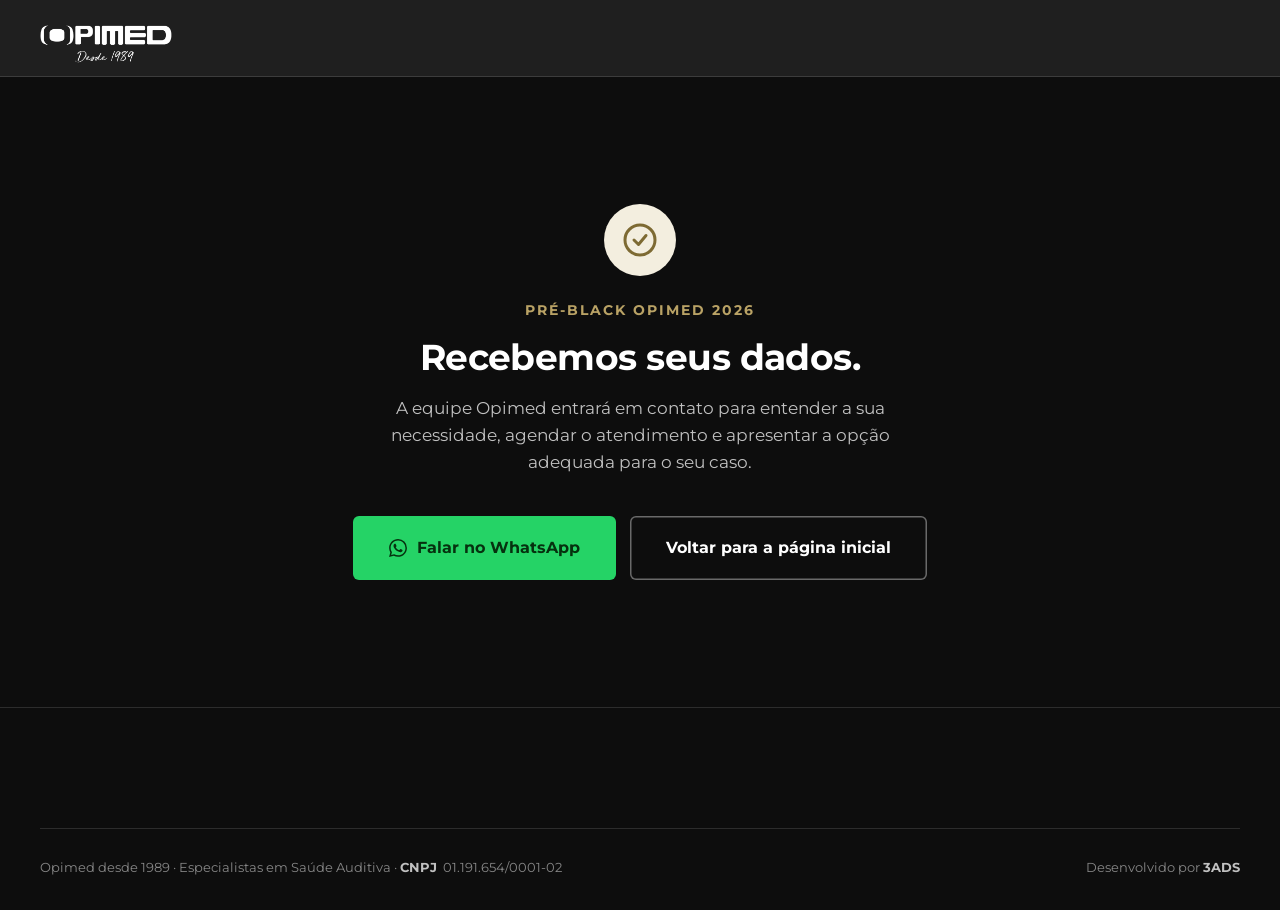
<file: obrigado.html>
<!DOCTYPE html>
<html lang="pt-BR">
<head>
  <meta charset="UTF-8">
  <!-- Google Tag Manager -->
  <script>(function(w,d,s,l,i){w[l]=w[l]||[];w[l].push({'gtm.start':
  new Date().getTime(),event:'gtm.js'});var f=d.getElementsByTagName(s)[0],
  j=d.createElement(s),dl=l!='dataLayer'?'&l='+l:'';j.async=true;j.src=
  'https://www.googletagmanager.com/gtm.js?id='+i+dl;f.parentNode.insertBefore(j,f);
  })(window,document,'script','dataLayer','GTM-5MFFPHHB');</script>
  <!-- End Google Tag Manager -->
  <meta name="viewport" content="width=device-width, initial-scale=1, viewport-fit=cover">
  <title>Obrigado | Opimed</title>
  <meta name="description" content="Recebemos seus dados. A equipe Opimed entrará em contato.">
  <meta name="robots" content="noindex, follow">
  <link rel="icon" type="image/svg+xml" href="assets/favicon.svg">
  <meta name="theme-color" content="#0d0d0d">
  <link rel="canonical" href="https://black.opimed.com.br/obrigado.html">
  <link rel="preconnect" href="https://fonts.googleapis.com">
  <link rel="preconnect" href="https://fonts.gstatic.com" crossorigin>
  <link href="https://fonts.googleapis.com/css2?family=Montserrat:wght@400;500;600;700;800&display=swap" rel="stylesheet">
  <link rel="stylesheet" href="styles.css">
</head>
<body>
  <!-- Google Tag Manager (noscript) -->
  <noscript><iframe src="https://www.googletagmanager.com/ns.html?id=GTM-5MFFPHHB"
  height="0" width="0" style="display:none;visibility:hidden"></iframe></noscript>
  <!-- End Google Tag Manager (noscript) -->

  <svg width="0" height="0" style="position:absolute" aria-hidden="true">
    <symbol id="i-check" viewBox="0 0 24 24" fill="none" stroke="currentColor" stroke-width="2" stroke-linecap="round" stroke-linejoin="round"><circle cx="12" cy="12" r="10"/><path d="m8 12 3 3 5-6"/></symbol>
    <symbol id="i-whats" viewBox="0 0 24 24" fill="currentColor"><path d="M17.472 14.382c-.297-.149-1.758-.867-2.030-.967-.273-.099-.471-.148-.670.150-.197.297-.767.966-.940 1.164-.173.199-.347.223-.644.075-.297-.150-1.255-.463-2.390-1.475-.883-.788-1.480-1.761-1.653-2.059-.173-.297-.018-.458.130-.606.134-.133.298-.347.446-.520.149-.174.198-.298.298-.497.099-.198.050-.371-.025-.520-.075-.149-.669-1.612-.916-2.207-.242-.579-.487-.500-.669-.510-.173-.008-.371-.010-.570-.010-.198 0-.520.074-.792.372-.272.297-1.040 1.016-1.040 2.479 0 1.462 1.065 2.875 1.213 3.074.149.198 2.096 3.200 5.077 4.487.709.306 1.262.489 1.694.625.712.227 1.360.195 1.871.118.571-.085 1.758-.719 2.006-1.413.248-.694.248-1.289.173-1.413-.074-.124-.272-.198-.570-.347m-5.421 7.403h-.004a9.870 9.870 0 0 1-5.031-1.378l-.361-.214-3.741.982.998-3.648-.235-.374a9.860 9.860 0 0 1-1.510-5.260c.001-5.450 4.436-9.884 9.888-9.884 2.640 0 5.122 1.030 6.988 2.898a9.825 9.825 0 0 1 2.893 6.994c-.003 5.450-4.437 9.884-9.885 9.884m8.413-18.297A11.815 11.815 0 0 0 12.050 0C5.495 0 .160 5.335.157 11.892c0 2.096.547 4.142 1.588 5.945L.057 24l6.305-1.654a11.882 11.882 0 0 0 5.683 1.448h.005c6.554 0 11.890-5.335 11.893-11.893a11.821 11.821 0 0 0-3.480-8.413Z"/></symbol>
  </svg>

  <header class="header">
    <div class="container header__inner">
      <a href="/" class="header__brand" aria-label="Opimed">
        <img src="assets/logo-opimed.webp" alt="Opimed desde 1989" class="logo" width="132" height="66">
      </a>
    </div>
  </header>

  <main>
    <section class="thanks section--dark">
      <div class="container">
        <div class="thanks__icon"><svg aria-hidden="true"><use href="#i-check"/></svg></div>
        <span class="kicker">Pré-Black Opimed 2026</span>
        <h1 class="h2">Recebemos seus dados.</h1>
        <p class="body thanks__text">A equipe Opimed entrará em contato para entender a sua necessidade, agendar o atendimento e apresentar a opção adequada para o seu caso.</p>
        <div class="cta-row">
          <a href="https://tintim.link/whatsapp/7c349cb9-c7e6-42a9-8469-b6271b6bdefa/3618e89b-fe36-4488-b7c2-d60239f6378a" class="btn btn--whats" target="_blank" rel="noopener"><svg aria-hidden="true"><use href="#i-whats"/></svg> Falar no WhatsApp</a>
          <a href="/" class="btn btn--ghost">Voltar para a página inicial</a>
        </div>
      </div>
    </section>
  </main>

  <footer class="footer">
    <div class="container">
      <div class="footer__bottom">
        <p>Opimed desde 1989 · Especialistas em Saúde Auditiva · <strong>CNPJ</strong>01.191.654/0001-02</p>
        <p>Desenvolvido por <a href="https://3ads.com.br/" target="_blank" rel="noopener">3ADS</a></p>
      </div>
    </div>
  </footer>
</body>
</html>
</file>
<file: styles.css>
/* =========================================================
   BLACK OPIMED 2026
   Diagramação e escala tipográfica: ref. ABBA Saúde Auditiva
   Pele: key visual da campanha (preto, branco e dourado)
   ========================================================= */

:root {
  /* Dourado do KV */
  --gold: #b9a265;
  --gold-light: #cdb97f;
  --gold-deep: #7d6a33;   /* dourado legível sobre fundo claro */
  --gold-tint: #f3eedf;

  /* Preto */
  --black: #0d0d0d;
  --black-2: #171717;
  --black-3: #232021;
  --line-dark: rgba(255, 255, 255, .13);

  /* Claro */
  --bg: #ffffff;
  --surface: #ebebed;     /* cinza claro do KV */
  --t1: #1c1a1b;
  --t2: #56524f;
  --t3: #86817d;
  --border: #dddbd9;

  --on-dark: #ffffff;
  --on-dark-2: rgba(255, 255, 255, .74);
  --on-dark-3: rgba(255, 255, 255, .5);

  --whats: #25d366;

  --font: "Montserrat", system-ui, -apple-system, "Segoe UI", sans-serif;

  --container: 1200px;
  --gutter: 32px;
  --section-y: 112px;
  --radius: 16px;
  --radius-sm: 6px;
}

*, *::before, *::after { box-sizing: border-box; }
html { scroll-behavior: smooth; -webkit-text-size-adjust: 100%; scroll-padding-top: 76px; }
body {
  margin: 0;
  font-family: var(--font);
  font-size: 16px;
  line-height: 1.6;
  color: var(--t1);
  background: var(--bg);
  -webkit-font-smoothing: antialiased;
}
img { max-width: 100%; height: auto; display: block; }
a { color: inherit; }
h1, h2, h3, p, ul, ol { margin: 0; }
ul, ol { padding: 0; list-style: none; }
strong { font-weight: 700; }
[hidden] { display: none !important; }

.container {
  width: 100%;
  max-width: calc(var(--container) + var(--gutter) * 2);
  margin: 0 auto;
  padding: 0 var(--gutter);
}

/* ---------- Tipografia (escala ABBA) ---------- */
.kicker {
  display: block;
  font-size: 14px;
  line-height: 20px;
  font-weight: 700;
  letter-spacing: .14em;
  text-transform: uppercase;
  color: var(--gold-deep);
  margin-bottom: 16px;
}
.h1 {
  font-size: clamp(38px, 5vw, 60px);
  line-height: 1.05;
  font-weight: 800;
  letter-spacing: -.02em;
}
.h2 {
  font-size: clamp(27px, 3.1vw, 36px);
  line-height: 1.18;
  font-weight: 700;
  letter-spacing: -.015em;
}
.body {
  font-size: clamp(16px, 1.3vw, 18px);
  line-height: 1.62;
  color: var(--t2);
}
.body + .body { margin-top: 16px; }
.body strong { color: var(--t1); }
.gold { color: var(--gold); }

/* ---------- Botões ---------- */
.btn {
  display: inline-flex;
  align-items: center;
  justify-content: center;
  gap: 10px;
  font-family: inherit;
  font-size: 16px;
  line-height: 24px;
  font-weight: 700;
  padding: 20px 36px;
  border-radius: var(--radius-sm);
  border: 0;
  cursor: pointer;
  text-decoration: none;
  color: var(--black);
  background: var(--gold);
  transition: background .2s, transform .2s, box-shadow .2s, border-color .2s;
}
.btn:hover { background: var(--gold-light); transform: translateY(-2px); box-shadow: 0 14px 30px -14px rgba(125, 106, 51, .7); }
.btn svg { width: 18px; height: 18px; flex: none; transition: transform .2s; }
.btn:hover svg.arrow { transform: translateX(3px); }
.btn--sm { padding: 12px 20px; font-size: 14px; }
.btn--block { width: 100%; }
.btn--ghost {
  background: transparent;
  color: #fff;
  box-shadow: inset 0 0 0 1.5px rgba(255, 255, 255, .38);
}
.btn--ghost:hover { background: rgba(255, 255, 255, .08); box-shadow: inset 0 0 0 1.5px #fff; }
.btn--ghost svg { color: var(--whats); }
.btn--whats { background: var(--whats); color: #06310f; }
.btn--whats:hover { background: #3fe07a; box-shadow: 0 14px 30px -14px rgba(37, 211, 102, .8); }

.cta-row { margin-top: 40px; display: flex; flex-wrap: wrap; gap: 14px; }
.cta-row--center { justify-content: center; }

/* ---------- Faixa da fase da campanha ---------- */
.phasebar {
  background: var(--gold);
  color: var(--black);
  font-size: 14px;
  line-height: 1.4;
  text-align: center;
  padding: 10px var(--gutter);
}
.phasebar a { font-weight: 700; margin-left: 8px; white-space: nowrap; }
.phasebar__count { font-weight: 700; }

/* ---------- Header ---------- */
.header {
  position: sticky;
  top: 0;
  z-index: 50;
  background: rgba(13, 13, 13, .92);
  backdrop-filter: blur(12px);
  -webkit-backdrop-filter: blur(12px);
  border-bottom: 1px solid var(--line-dark);
}
.header__inner {
  display: flex;
  align-items: center;
  justify-content: space-between;
  height: 76px;
  gap: 16px;
}
.header__brand { display: flex; align-items: center; text-decoration: none; }
.logo { width: 132px; filter: invert(1); }
.header__badge {
  width: 118px;
  box-sizing: content-box;
  padding-left: 18px;
  margin-left: 18px;
  border-left: 1px solid var(--line-dark);
}
.header__actions { display: flex; align-items: center; gap: 22px; }
.header__wa {
  display: inline-flex;
  align-items: center;
  gap: 8px;
  color: #fff;
  font-size: 15px;
  font-weight: 700;
  text-decoration: none;
  white-space: nowrap;
}
.header__wa svg { width: 20px; height: 20px; color: var(--whats); }
.header__wa:hover { color: var(--gold-light); }

/* ---------- Hero ---------- */
.hero {
  position: relative;
  color: var(--on-dark);
  background: var(--black);
  overflow: hidden;
  min-height: min(calc(100vh - 116px), 860px);
  display: flex;
  align-items: center;
}
.hero__media { position: absolute; inset: 0; }
.hero__media img { width: 100%; height: 100%; object-fit: cover; object-position: 70% center; }
.hero__media::after {
  content: "";
  position: absolute;
  inset: 0;
  background:
    linear-gradient(90deg, rgba(13,13,13,.94) 0%, rgba(13,13,13,.72) 36%, rgba(13,13,13,0) 64%),
    linear-gradient(0deg, rgba(13,13,13,.8) 0%, rgba(13,13,13,0) 28%);
}
.hero__content { position: relative; padding-top: 88px; padding-bottom: 88px; }
.hero__copy { max-width: 600px; }
.hero .kicker { color: var(--gold); }
.hero__sub {
  display: block;
  margin-top: 10px;
  font-size: .56em;
  line-height: 1.2;
  font-weight: 700;
  letter-spacing: -.01em;
}
.hero__offer {
  margin-top: 32px;
  padding: 22px 24px;
  border-left: 3px solid var(--gold);
  background: linear-gradient(90deg, rgba(185,162,101,.2), rgba(185,162,101,0));
  border-radius: 0 var(--radius-sm) var(--radius-sm) 0;
}
.hero__offer-title {
  font-size: clamp(20px, 2.1vw, 26px);
  line-height: 1.2;
  font-weight: 800;
  text-transform: uppercase;
  letter-spacing: .01em;
}
.hero__offer-text { margin-top: 10px; font-size: 17px; line-height: 1.55; color: var(--on-dark-2); }
.hero__invite { margin-top: 22px; font-size: 17px; line-height: 1.5; font-weight: 600; color: #fff; }
.hero .cta-row { margin-top: 32px; }

/* ---------- Seções ---------- */
.section { padding: var(--section-y) 0; }
.section--surface { background: var(--surface); }
.section--dark { background: var(--black); color: var(--on-dark); }
.section--dark .body { color: var(--on-dark-2); }
.section--dark .body strong { color: var(--on-dark); }
.section--dark .kicker { color: var(--gold); }

.section__head { max-width: 780px; }
.section__head--center { margin: 0 auto; text-align: center; }
.section__head .h2 + .body { margin-top: 20px; }

.split {
  display: grid;
  grid-template-columns: 1fr 1fr;
  gap: 72px;
  align-items: center;
}
.split--reverse .split__media { order: -1; }
.split .h2 + .body { margin-top: 20px; }

.photo {
  position: relative;
  display: block;
  border-radius: var(--radius);
  overflow: hidden;
  aspect-ratio: 4 / 5;
  background: var(--border);
}
.photo img { width: 100%; height: 100%; object-fit: cover; }
.photo--wide { aspect-ratio: 4 / 3; }

/* ---------- Oferta (painel claro do KV) ---------- */
.offer__title {
  font-size: clamp(17px, 4.75vw, 70px);
  line-height: 1.02;
  font-weight: 800;
  text-transform: uppercase;
  letter-spacing: -.01em;
  white-space: nowrap;
}
.offer__title span {
  display: block;
  margin-top: .08em;
  font-size: 1.9em;
  line-height: .98;
  color: var(--gold);
}
.offer__split { margin-top: 48px; align-items: start; }
.offer__lead { max-width: 520px; font-size: clamp(17px, 1.6vw, 21px); }
.offer__lead + .offer__lead { font-size: clamp(16px, 1.3vw, 18px); font-weight: 600; color: var(--t1); }
.facts {
  background: var(--bg);
  border-radius: var(--radius);
  padding: 8px 32px;
  box-shadow: 0 30px 60px -40px rgba(28, 26, 27, .45);
}
.fact { display: grid; grid-template-columns: 48px 1fr; gap: 20px; padding: 26px 0; }
.fact + .fact { border-top: 1px solid var(--border); }
.fact__icon {
  width: 48px; height: 48px;
  border-radius: 50%;
  background: var(--black);
  color: var(--gold);
  display: grid; place-items: center;
}
.fact__icon svg { width: 22px; height: 22px; }
.fact__label {
  font-size: 12px;
  font-weight: 700;
  letter-spacing: .14em;
  text-transform: uppercase;
  color: var(--gold-deep);
}
.fact__text { margin-top: 6px; font-size: 17px; line-height: 1.5; font-weight: 600; color: var(--t1); }
.fact__text small { display: block; margin-top: 4px; font-size: 14px; font-weight: 500; color: var(--t2); }

.sounds {
  margin-top: 72px;
  padding-top: 56px;
  border-top: 1px solid #d3d1d0;
  display: grid;
  grid-template-columns: 1fr 1.5fr;
  gap: 48px;
  align-items: center;
}
.sounds__q { font-size: clamp(26px, 3vw, 38px); line-height: 1.1; font-weight: 800; letter-spacing: -.015em; }
.sounds__list li {
  display: flex;
  align-items: center;
  gap: 16px;
  font-size: clamp(18px, 2vw, 24px);
  line-height: 1.3;
  font-weight: 700;
}
.sounds__list li + li { margin-top: 14px; }
.sounds__list svg { flex: none; width: 26px; height: 26px; color: var(--gold); }

/* ---------- Aparelhos ---------- */
.models {
  margin-top: 56px;
  display: grid;
  grid-template-columns: repeat(4, 1fr);
  gap: 24px;
}
.model {
  background: var(--bg);
  border-radius: var(--radius);
  padding: 20px 20px 24px;
  display: flex;
  flex-direction: column;
  transition: transform .25s, box-shadow .25s;
}
.model:hover { transform: translateY(-4px); box-shadow: 0 24px 44px -24px rgba(28,26,27,.4); }
.model__img { aspect-ratio: 1; display: grid; place-items: center; }
.model__img img { width: 100%; height: 100%; object-fit: contain; }
.model__brand {
  margin-top: 14px;
  font-size: 11px;
  font-weight: 700;
  letter-spacing: .16em;
  text-transform: uppercase;
  color: var(--gold-deep);
}
.model__name { margin-top: 4px; font-size: 16px; line-height: 1.3; font-weight: 700; }
.model__type { margin-top: 4px; font-size: 13px; color: var(--t3); }


/* ---------- Tecnologia e formatos ---------- */
.solution { margin-top: 56px; background: var(--black); color: var(--on-dark); border-radius: 24px; padding: 32px; }
.solution__head { display: flex; align-items: baseline; gap: 20px; flex-wrap: wrap; }
.solution__title { font-size: clamp(20px, 2.4vw, 28px); font-weight: 700; letter-spacing: .08em; text-transform: uppercase; }
.solution__sub { font-size: 12px; font-weight: 700; letter-spacing: .2em; text-transform: uppercase; color: var(--gold); }
.solution__scroll { margin-top: 24px; overflow-x: auto; -webkit-overflow-scrolling: touch; }
.solution__table { width: 100%; min-width: 980px; border-collapse: collapse; font-size: 12px; line-height: 1.4; text-align: center; }
.solution__table th, .solution__table td { border: 1px solid var(--line-dark); padding: 10px 8px; vertical-align: middle; }
.solution__table thead th { font-size: 11px; letter-spacing: .06em; text-transform: uppercase; font-weight: 700; }
.solution__table .solution__levels { text-align: left; color: var(--gold); border: 0; width: 120px; vertical-align: bottom; }
.solution__desc td { color: var(--on-dark-2); font-size: 11.5px; }
.solution__desc td:first-child { border: 0; }
.solution__table tbody th { text-align: left; font-size: 13px; padding-left: 14px; white-space: nowrap; }
.rate { color: var(--gold); letter-spacing: 2px; font-size: 13px; white-space: nowrap; }
.rate i { font-style: normal; color: rgba(255,255,255,.2); }
.rate--none { color: var(--on-dark-3); letter-spacing: 0; }
.solution__note { margin-top: 16px; font-size: 12px; color: var(--on-dark-3); }

.formats { margin-top: 56px; }
.formats__head { display: flex; justify-content: space-between; align-items: flex-end; gap: 24px; flex-wrap: wrap; }
.formats__head .kicker { display: block; }
.formats__title { margin-top: 8px; font-size: clamp(20px, 2.2vw, 26px); line-height: 1.2; font-weight: 700; }
.formats__brands { display: flex; align-items: center; gap: 16px; font-size: 11px; letter-spacing: .16em; text-transform: uppercase; color: var(--t3); }
.formats__brands img { height: 28px; width: auto; }
.formats__sep { width: 1px; height: 28px; background: var(--border); }
.formats__grid, .perks { list-style: none; margin: 0; padding: 0; display: grid; grid-template-columns: repeat(4, 1fr); gap: 20px; }
.formats__grid { margin-top: 28px; }
.format { background: var(--bg); border: 1px solid var(--border); border-radius: var(--radius); overflow: hidden; text-align: center; padding-bottom: 20px; }
.format img { width: 100%; aspect-ratio: 2 / 1; object-fit: cover; display: block; }
.format__name { margin-top: 14px; font-size: 16px; font-weight: 700; }
.format__tag { margin-top: 4px; font-size: 12px; font-weight: 700; letter-spacing: .14em; color: var(--gold-deep); }
.perks-block { margin-top: 56px; }
.perks-block__title { font-size: clamp(18px, 2vw, 22px); font-weight: 700; margin-bottom: 20px; }
.perk { display: flex; align-items: center; gap: 14px; padding: 18px; background: var(--surface); border-radius: var(--radius); }
.perk--hl { background: var(--gold-tint); }
.perk__icon { flex: none; width: 44px; height: 44px; border-radius: 50%; background: var(--black); color: var(--gold); display: grid; place-items: center; }
.perk__icon svg { width: 22px; height: 22px; }
.perk__title { font-size: 14px; line-height: 1.3; font-weight: 700; }
.perk__text { margin-top: 3px; font-size: 12.5px; line-height: 1.4; color: var(--t2); }

/* ---------- Destaque (assistência técnica) ---------- */
.callout {
  margin-top: 28px;
  display: grid;
  grid-template-columns: 44px 1fr;
  gap: 18px;
  align-items: start;
  padding: 24px;
  border-radius: var(--radius);
  background: var(--black);
  color: #fff;
  border-left: 4px solid var(--gold);
}
.callout svg { width: 44px; height: 44px; padding: 10px; border-radius: 50%; background: rgba(185,162,101,.18); color: var(--gold); }
.callout p { font-size: 16px; line-height: 1.6; font-weight: 500; }

/* ---------- Adaptação ---------- */
.adapt__img { max-width: 480px; margin-left: auto; }
.adapt__img img { width: 100%; }

/* ---------- Unidades ---------- */
.units__chips {
  margin-top: 40px;
  display: flex;
  flex-wrap: wrap;
  justify-content: center;
  gap: 10px;
}
.chip {
  font-family: inherit;
  font-size: 14px;
  font-weight: 600;
  padding: 10px 18px;
  border-radius: 999px;
  border: 1px solid var(--line-dark);
  background: transparent;
  color: var(--on-dark-2);
  cursor: pointer;
  white-space: nowrap;
  transition: background .2s, color .2s, border-color .2s;
}
.chip:hover { border-color: var(--gold); color: #fff; }
.chip[aria-pressed="true"] { background: var(--gold); border-color: var(--gold); color: var(--black); }
.units__more { margin-top: 12px; display: flex; justify-content: center; }
.chip--partner { border-color: var(--gold); color: var(--gold-light); display: inline-flex; align-items: center; gap: 8px; }
.chip--partner svg { width: 16px; height: 16px; }
.partners { margin-top: 20px; padding-top: 20px; border-top: 1px solid var(--line-dark); text-align: center; }
.units__chips--sub { margin-top: 0; }
.partners__note {
  display: inline-block;
  margin-top: 18px;
  padding: 8px 16px;
  border-radius: 999px;
  background: rgba(185,162,101,.14);
  color: var(--gold-light);
  font-size: 13px;
  font-weight: 600;
}
.unit__person { font-weight: 700; color: #fff; }
.units__grid {
  margin-top: 32px;
  display: flex;
  flex-wrap: wrap;
  justify-content: center;
  gap: 20px;
}
.unit {
  flex: 0 1 calc((100% - 40px) / 3);
  background: var(--black-2);
  border: 1px solid var(--line-dark);
  border-radius: var(--radius);
  padding: 28px;
  display: flex;
  flex-direction: column;
}
.unit__uf { font-size: 11px; font-weight: 700; letter-spacing: .16em; text-transform: uppercase; color: var(--gold); }
.unit__name { margin-top: 6px; font-size: 20px; line-height: 1.25; font-weight: 700; }
.unit__info { margin-top: 18px; display: grid; gap: 12px; flex: 1; align-content: start; }
.unit__info li {
  display: grid;
  grid-template-columns: 18px 1fr;
  gap: 12px;
  font-size: 14px;
  line-height: 1.5;
  color: var(--on-dark-2);
}
.unit__info svg { width: 18px; height: 18px; margin-top: 2px; color: var(--gold); }
.unit__info a { text-decoration: none; font-weight: 600; color: #fff; }
.unit__info a:hover { color: var(--gold-light); }
.unit__actions { margin-top: 24px; display: grid; gap: 14px; }
.unit__links { display: flex; gap: 22px; justify-content: center; }
.unit__links a {
  display: inline-flex;
  align-items: center;
  gap: 8px;
  font-size: 14px;
  font-weight: 600;
  text-decoration: none;
  color: #fff;
}
.unit__links a:hover { color: var(--gold-light); }
.unit__links svg { width: 17px; height: 17px; color: var(--gold); }
.unit__links a.is-wa svg { color: var(--whats); }

/* ---------- Depoimentos em vídeo ---------- */
.videos {
  margin: 56px auto 0;
  max-width: 720px;
  display: grid;
  grid-template-columns: repeat(2, 1fr);
  gap: 24px;
}
.video-card {
  position: relative;
  aspect-ratio: 9 / 16;
  border-radius: var(--radius);
  overflow: hidden;
  background: var(--black);
}
.video-card__btn {
  position: absolute; inset: 0;
  width: 100%; height: 100%;
  padding: 0; border: 0;
  background: none;
  cursor: pointer;
  display: block;
}
.video-card__btn img { width: 100%; height: 100%; object-fit: cover; display: block; transition: transform .4s ease; }
.video-card__btn::after {
  content: ""; position: absolute; inset: 0;
  background: linear-gradient(to top, rgba(0,0,0,.45), rgba(0,0,0,0) 45%);
}
.video-card__play {
  position: absolute; z-index: 1;
  left: 50%; top: 50%;
  width: 68px; height: 68px;
  margin: -34px 0 0 -34px;
  border-radius: 50%;
  background: var(--gold);
  color: var(--black);
  display: grid; place-items: center;
  box-shadow: 0 6px 24px rgba(0,0,0,.35);
  transition: transform .2s ease;
}
.video-card__play svg { width: 30px; height: 30px; margin-left: 3px; }
.video-card__btn:hover img { transform: scale(1.03); }
.video-card__btn:hover .video-card__play { transform: scale(1.08); }
.video-card__btn:focus-visible { outline: 3px solid var(--gold); outline-offset: -3px; }
.video-card iframe { position: absolute; inset: 0; width: 100%; height: 100%; border: 0; }

/* ---------- FAQ ---------- */
.faq { margin: 56px auto 0; max-width: 860px; display: grid; gap: 12px; }
.faq details {
  background: var(--bg);
  border: 1px solid var(--border);
  border-radius: 12px;
  transition: border-color .2s, box-shadow .2s;
}
.faq details[open] { border-color: var(--gold); box-shadow: 0 16px 34px -24px rgba(125,106,51,.7); }
.faq summary {
  list-style: none;
  cursor: pointer;
  display: flex;
  align-items: center;
  justify-content: space-between;
  gap: 20px;
  padding: 22px 26px;
  font-size: 16px;
  line-height: 24px;
  font-weight: 700;
}
.faq summary::-webkit-details-marker { display: none; }
.faq summary::after {
  content: "";
  flex: none;
  width: 28px; height: 28px;
  border-radius: 50%;
  background: var(--surface) url("data:image/svg+xml,%3Csvg xmlns='http://www.w3.org/2000/svg' viewBox='0 0 24 24' fill='none' stroke='%231c1a1b' stroke-width='2' stroke-linecap='round'%3E%3Cpath d='M12 5v14M5 12h14'/%3E%3C/svg%3E") center / 14px no-repeat;
  transition: transform .25s, background-color .25s;
}
.faq details[open] summary::after { transform: rotate(45deg); background-color: var(--gold-tint); }
.faq__a { padding: 0 26px 24px; font-size: 15px; line-height: 1.65; color: var(--t2); }
.faq__a strong { color: var(--t1); }

/* ---------- Formulário ---------- */
.lead-form { position: relative; overflow: hidden; }
.lead-form::before {
  content: "";
  position: absolute;
  width: 820px; height: 820px;
  left: -320px; bottom: -420px;
  background: radial-gradient(circle, rgba(185,162,101,.22) 0%, rgba(185,162,101,0) 62%);
  pointer-events: none;
}
.lead-form .container { position: relative; }
.lead-form .split { align-items: start; }
.lead-form .split > div:first-child { padding-top: 24px; }
.steps { margin-top: 32px; display: grid; gap: 16px; counter-reset: step; }
.steps li {
  counter-increment: step;
  display: grid;
  grid-template-columns: 36px 1fr;
  gap: 16px;
  align-items: center;
  font-size: 16px;
  font-weight: 600;
}
.steps li::before {
  content: counter(step);
  width: 36px; height: 36px;
  border-radius: 50%;
  border: 1.5px solid var(--gold);
  color: var(--gold);
  display: grid; place-items: center;
  font-size: 15px;
  font-weight: 700;
}
.lead-form__wa {
  margin-top: 36px;
  padding-top: 28px;
  border-top: 1px solid var(--line-dark);
  display: flex;
  flex-wrap: wrap;
  align-items: center;
  gap: 14px 20px;
  font-size: 15px;
  color: var(--on-dark-2);
}
.form-card {
  background: var(--bg);
  color: var(--t1);
  border-radius: 20px;
  padding: 40px;
  box-shadow: 0 40px 80px -40px rgba(0,0,0,.8);
}
.field + .field { margin-top: 20px; }
.field label { display: block; font-size: 14px; font-weight: 700; margin-bottom: 8px; }
.field input, .field select {
  width: 100%;
  font-family: inherit;
  font-size: 16px;
  padding: 16px 18px;
  border: 1px solid var(--border);
  border-radius: var(--radius-sm);
  background: #f8f7f6;
  color: var(--t1);
  transition: border-color .2s, box-shadow .2s, background .2s;
}
.field select {
  appearance: none;
  -webkit-appearance: none;
  padding-right: 44px;
  background-image: url("data:image/svg+xml,%3Csvg xmlns='http://www.w3.org/2000/svg' viewBox='0 0 24 24' fill='none' stroke='%231c1a1b' stroke-width='2' stroke-linecap='round' stroke-linejoin='round'%3E%3Cpath d='m6 9 6 6 6-6'/%3E%3C/svg%3E");
  background-repeat: no-repeat;
  background-position: right 16px center;
  background-size: 18px;
}
.field input:focus, .field select:focus {
  outline: none;
  border-color: var(--gold);
  background-color: #fff;
  box-shadow: 0 0 0 4px rgba(185,162,101,.25);
}
.field .is-invalid { border-color: #b3261e; }
.form-card .btn { margin-top: 28px; }
.form-card__error { margin-top: 14px; padding: 12px 14px; border-radius: var(--radius-sm); background: #fbeceb; color: #8c1d18; font-size: 14px; line-height: 1.5; }
.btn:disabled { opacity: .65; cursor: progress; }
.thanks { min-height: 70vh; display: grid; place-items: center; padding: 96px 0; text-align: center; }
.thanks__icon { width: 72px; height: 72px; margin: 0 auto 24px; border-radius: 50%; background: var(--gold-tint); color: var(--gold-deep); display: grid; place-items: center; }
.thanks__icon svg { width: 36px; height: 36px; }
.thanks__text { margin: 16px auto 0; max-width: 560px; }
.thanks .cta-row { justify-content: center; }
.form-card__privacy { margin-top: 16px; font-size: 12px; line-height: 1.55; color: var(--t3); text-align: center; }
.form-success { display: none; text-align: center; padding: 32px 8px; }
.form-success__icon {
  width: 64px; height: 64px;
  margin: 0 auto 20px;
  border-radius: 50%;
  background: var(--black);
  color: var(--gold);
  display: grid; place-items: center;
}
.form-success__icon svg { width: 30px; height: 30px; }
.form-success__title { font-size: 24px; font-weight: 800; }
.form-success__text { margin-top: 10px; color: var(--t2); }
.form-card.is-sent form { display: none; }
.form-card.is-sent .form-success { display: block; }

/* ---------- Footer ---------- */
.footer {
  background: var(--black);
  color: var(--on-dark-3);
  padding: 72px 0 32px;
  text-align: center;
  border-top: 1px solid var(--line-dark);
}
.footer .logo { width: 150px; margin: 0 auto; }
.footer__about { margin: 24px auto 0; max-width: 620px; font-size: 14px; line-height: 1.7; color: var(--on-dark-2); }
.footer__legal { margin: 32px auto 0; max-width: 900px; padding-top: 28px; border-top: 1px solid var(--line-dark); }
.footer__legal-title { font-size: 12px; font-weight: 700; letter-spacing: .12em; text-transform: uppercase; color: var(--on-dark-2); margin-bottom: 10px; }
.footer__legal p { font-size: 12px; line-height: 1.7; }
.footer__legal strong { color: var(--on-dark-2); }
.footer__bottom {
  margin-top: 48px;
  padding-top: 28px;
  border-top: 1px solid var(--line-dark);
  display: flex;
  flex-wrap: wrap;
  justify-content: space-between;
  align-items: center;
  gap: 12px 32px;
  font-size: 13px;
  text-align: left;
}
.footer__bottom strong { color: var(--on-dark-2); margin-right: 6px; }
.footer__bottom a { color: var(--on-dark-2); text-decoration: none; font-weight: 700; }
.footer__bottom a:hover { color: var(--gold-light); }

/* ---------- WhatsApp flutuante (desktop) e barra fixa (mobile) ---------- */
.wa-float {
  position: fixed;
  right: 24px;
  bottom: 24px;
  z-index: 60;
  width: 60px; height: 60px;
  border-radius: 50%;
  background: var(--whats);
  color: #fff;
  display: grid;
  place-items: center;
  box-shadow: 0 14px 30px -10px rgba(0,0,0,.5);
  transition: transform .2s;
}
.wa-float:hover { transform: scale(1.07); }
.wa-float svg { width: 30px; height: 30px; }
.mobilebar { display: none; }

/* ---------- Animação de entrada ---------- */
.reveal { opacity: 0; transform: translateY(24px); transition: opacity .7s ease, transform .7s ease; }
.reveal.is-in { opacity: 1; transform: none; }
@media (prefers-reduced-motion: reduce) {
  html { scroll-behavior: auto; }
  .reveal { opacity: 1; transform: none; transition: none; }
  .btn, .model, .btn svg, .wa-float { transition: none; }
}

/* ---------- Responsivo ---------- */
@media (max-width: 1024px) {
  .models { grid-template-columns: repeat(2, 1fr); }
  .formats__grid, .perks { grid-template-columns: repeat(2, 1fr); }
  .unit { flex-basis: calc((100% - 20px) / 2); }
  .header__wa span { display: none; }
}

@media (max-width: 900px) {
  :root { --gutter: 24px; --section-y: 80px; }
  .split { grid-template-columns: 1fr; gap: 48px; }
  .split--reverse .split__media { order: 0; }
  .adapt__img { margin: 0 auto; }
  .header__badge { display: none; }
  .hero { display: block; min-height: auto; }
  .hero__media { position: relative; display: block; height: 58vh; min-height: 360px; max-height: 620px; }
  .hero__media img { object-position: center 30%; }
  .hero__media::after { background: linear-gradient(0deg, rgba(13,13,13,1) 0%, rgba(13,13,13,.6) 22%, rgba(13,13,13,0) 50%); }
  .hero__content { margin-top: -72px; padding-top: 0; padding-bottom: 64px; }
  .sounds { grid-template-columns: 1fr; gap: 28px; margin-top: 56px; padding-top: 44px; }
  .lead-form .split > div:first-child { padding-top: 0; }
}

@media (max-width: 640px) {
  :root { --gutter: 16px; --section-y: 64px; }
  html { scroll-padding-top: 64px; }
  body { padding-bottom: 76px; }
  .phasebar { font-size: 13px; }
  .header__inner { height: 64px; }
  .logo { width: 108px; }
  .header__actions { display: none; }
  .header__badge { display: block; width: 104px; padding: 0; margin: 0; border: 0; }
  .header__brand { width: 100%; justify-content: space-between; }
  .btn:not(.btn--sm) { width: 100%; padding: 18px 20px; }
  .cta-row { margin-top: 32px; }
  .hero__offer { padding: 18px; }
  .hero__invite { font-size: 16px; }
  .facts { padding: 4px 20px; }
  .fact { grid-template-columns: 40px 1fr; gap: 16px; padding: 22px 0; }
  .fact__icon { width: 40px; height: 40px; }
  .fact__text { font-size: 16px; }
  .models { gap: 12px; margin-top: 40px; }
  .model { padding: 12px 12px 16px; }
  .model__name { font-size: 14px; }
  .formats { margin-top: 40px; }
  .formats__grid, .perks { gap: 12px; }
  .format { padding-bottom: 14px; }
  .solution { padding: 20px 16px; margin-top: 40px; border-radius: 18px; }
  .perks-block { margin-top: 40px; }
  .formats__brands img { height: 22px; }
  .format__name { font-size: 14px; }
  .perk { flex-direction: column; align-items: flex-start; padding: 14px; }
  .callout { grid-template-columns: 1fr; gap: 14px; padding: 20px; }
  .units__chips--sub { margin-top: 0 !important; }
  .units__chips { flex-wrap: nowrap; justify-content: flex-start; overflow-x: auto; margin: 32px calc(var(--gutter) * -1) 0; padding: 0 var(--gutter) 6px; scrollbar-width: none; }
  .units__chips::-webkit-scrollbar { display: none; }
  .units__grid { margin-top: 24px; }
  .unit { flex-basis: 100%; padding: 24px 20px; }
  .videos { grid-template-columns: 1fr; max-width: 340px; margin-top: 40px; }
  .faq { margin-top: 40px; }
  .faq summary { padding: 18px; font-size: 15px; }
  .faq__a { padding: 0 18px 20px; }
  .form-card { padding: 28px 20px; border-radius: 16px; }
  .footer__bottom { justify-content: center; text-align: center; }

  .wa-float { display: none; }
  .mobilebar {
    position: fixed;
    left: 0; right: 0; bottom: 0;
    z-index: 60;
    display: grid;
    grid-template-columns: auto 1fr;
    gap: 10px;
    padding: 10px 12px calc(10px + env(safe-area-inset-bottom));
    background: rgba(13,13,13,.96);
    border-top: 1px solid var(--line-dark);
    backdrop-filter: blur(10px);
    -webkit-backdrop-filter: blur(10px);
    transition: transform .3s;
  }
  .mobilebar.is-hidden { transform: translateY(110%); }
  .mobilebar .btn { width: auto; padding: 14px 12px; font-size: 15px; white-space: nowrap; }
  .mobilebar .btn--whats { padding: 14px 16px; }
}
</file>
